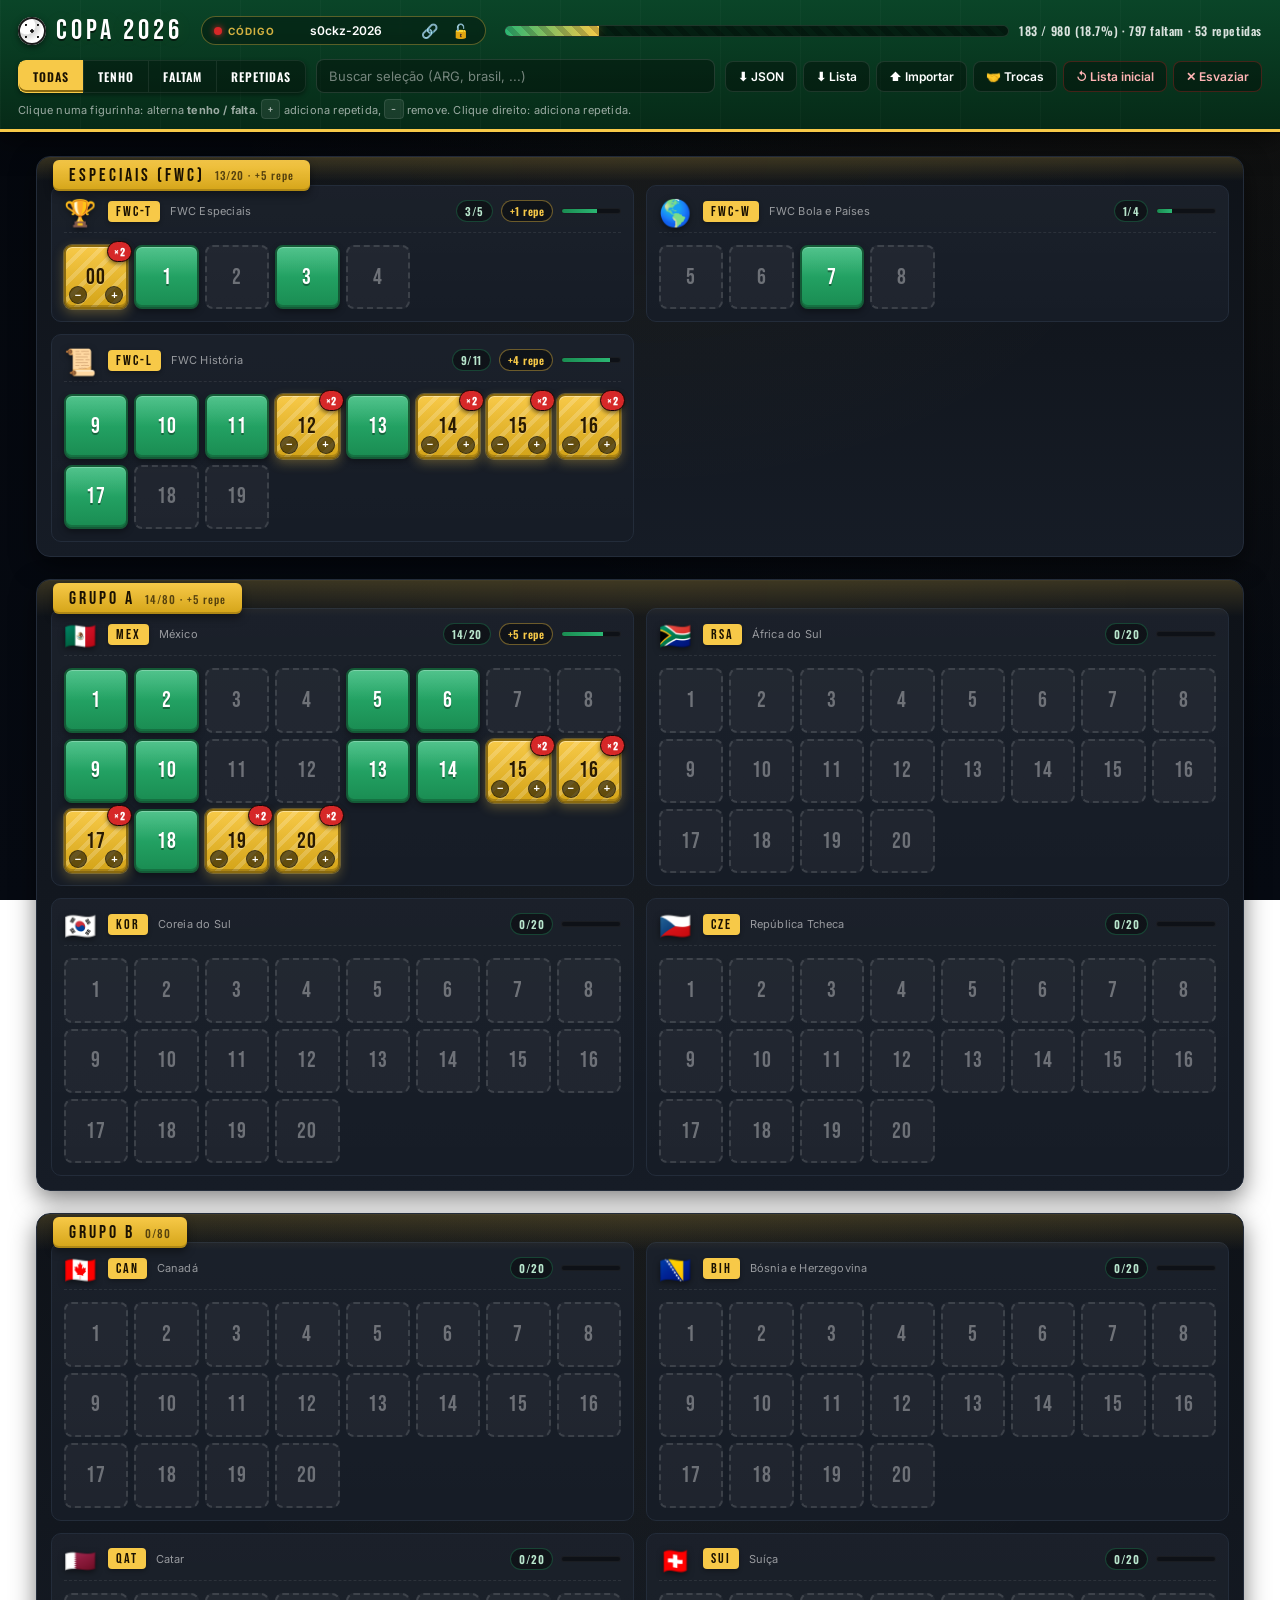
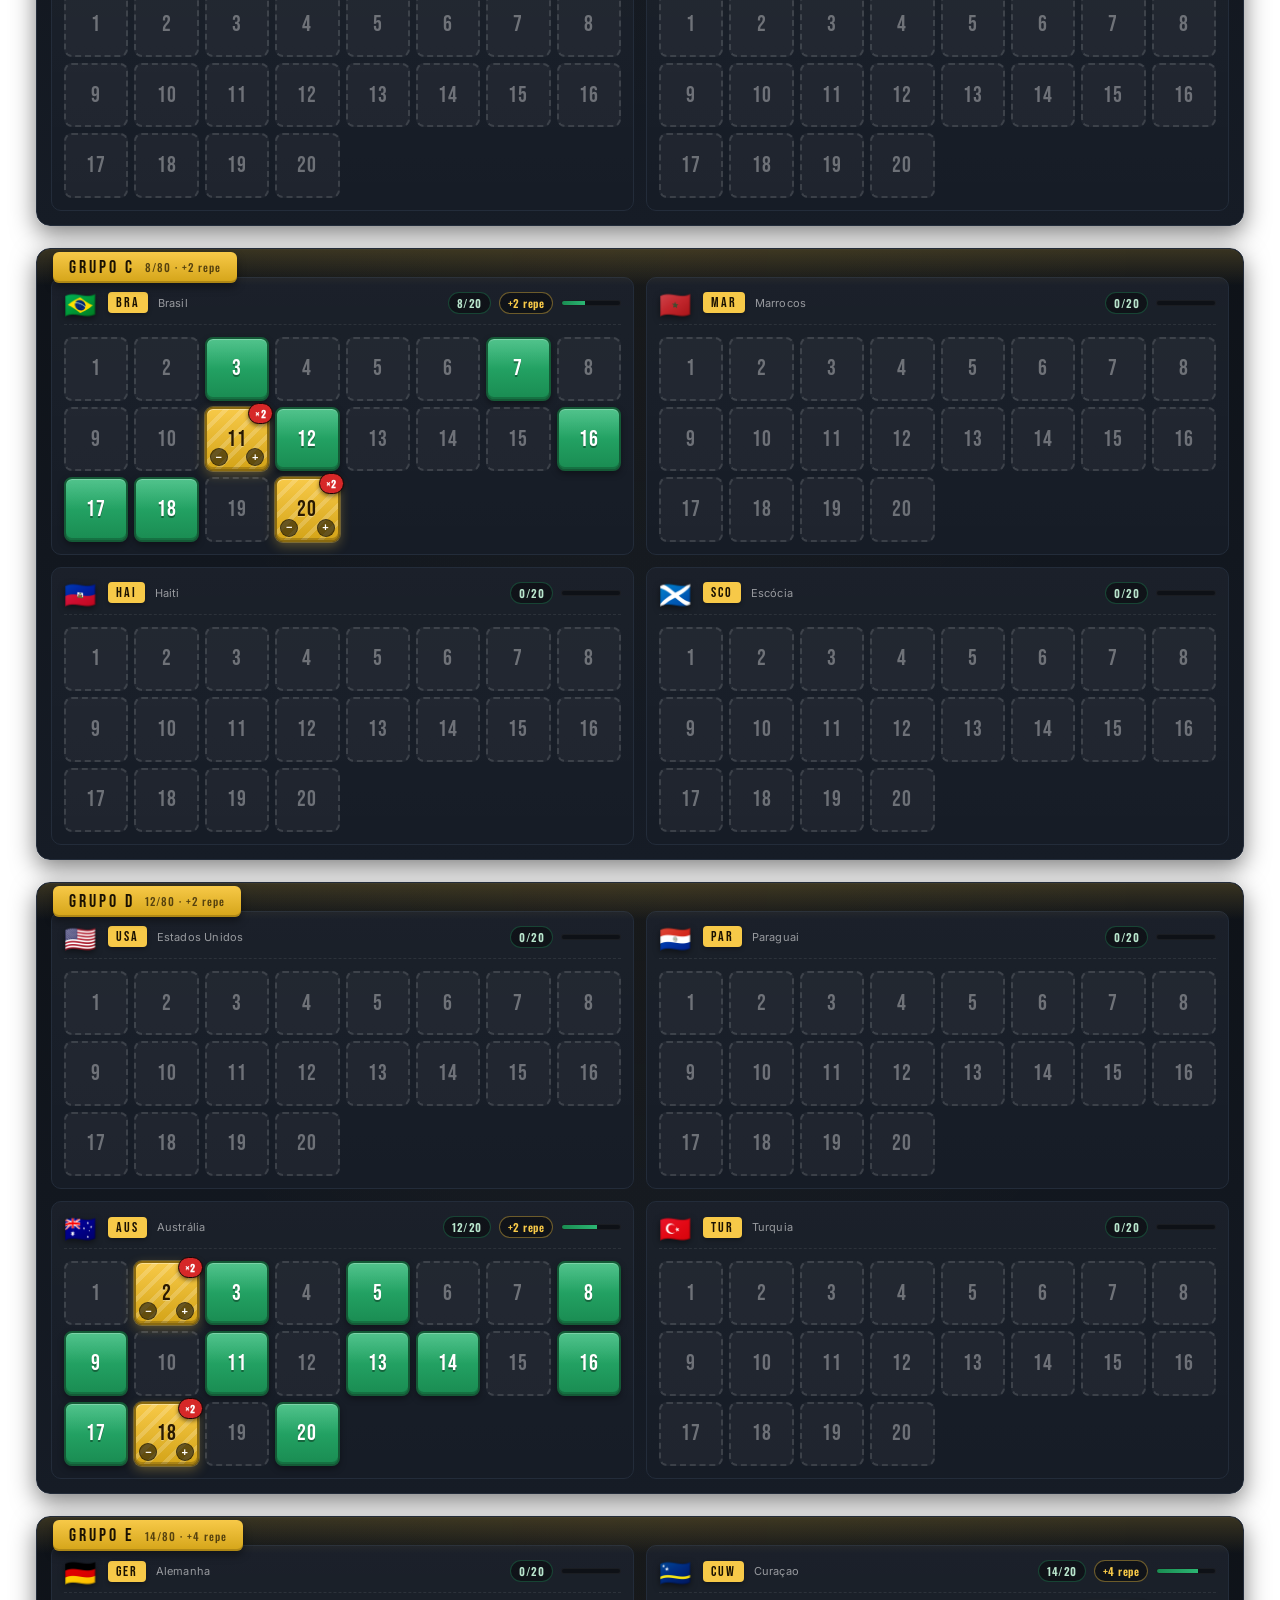
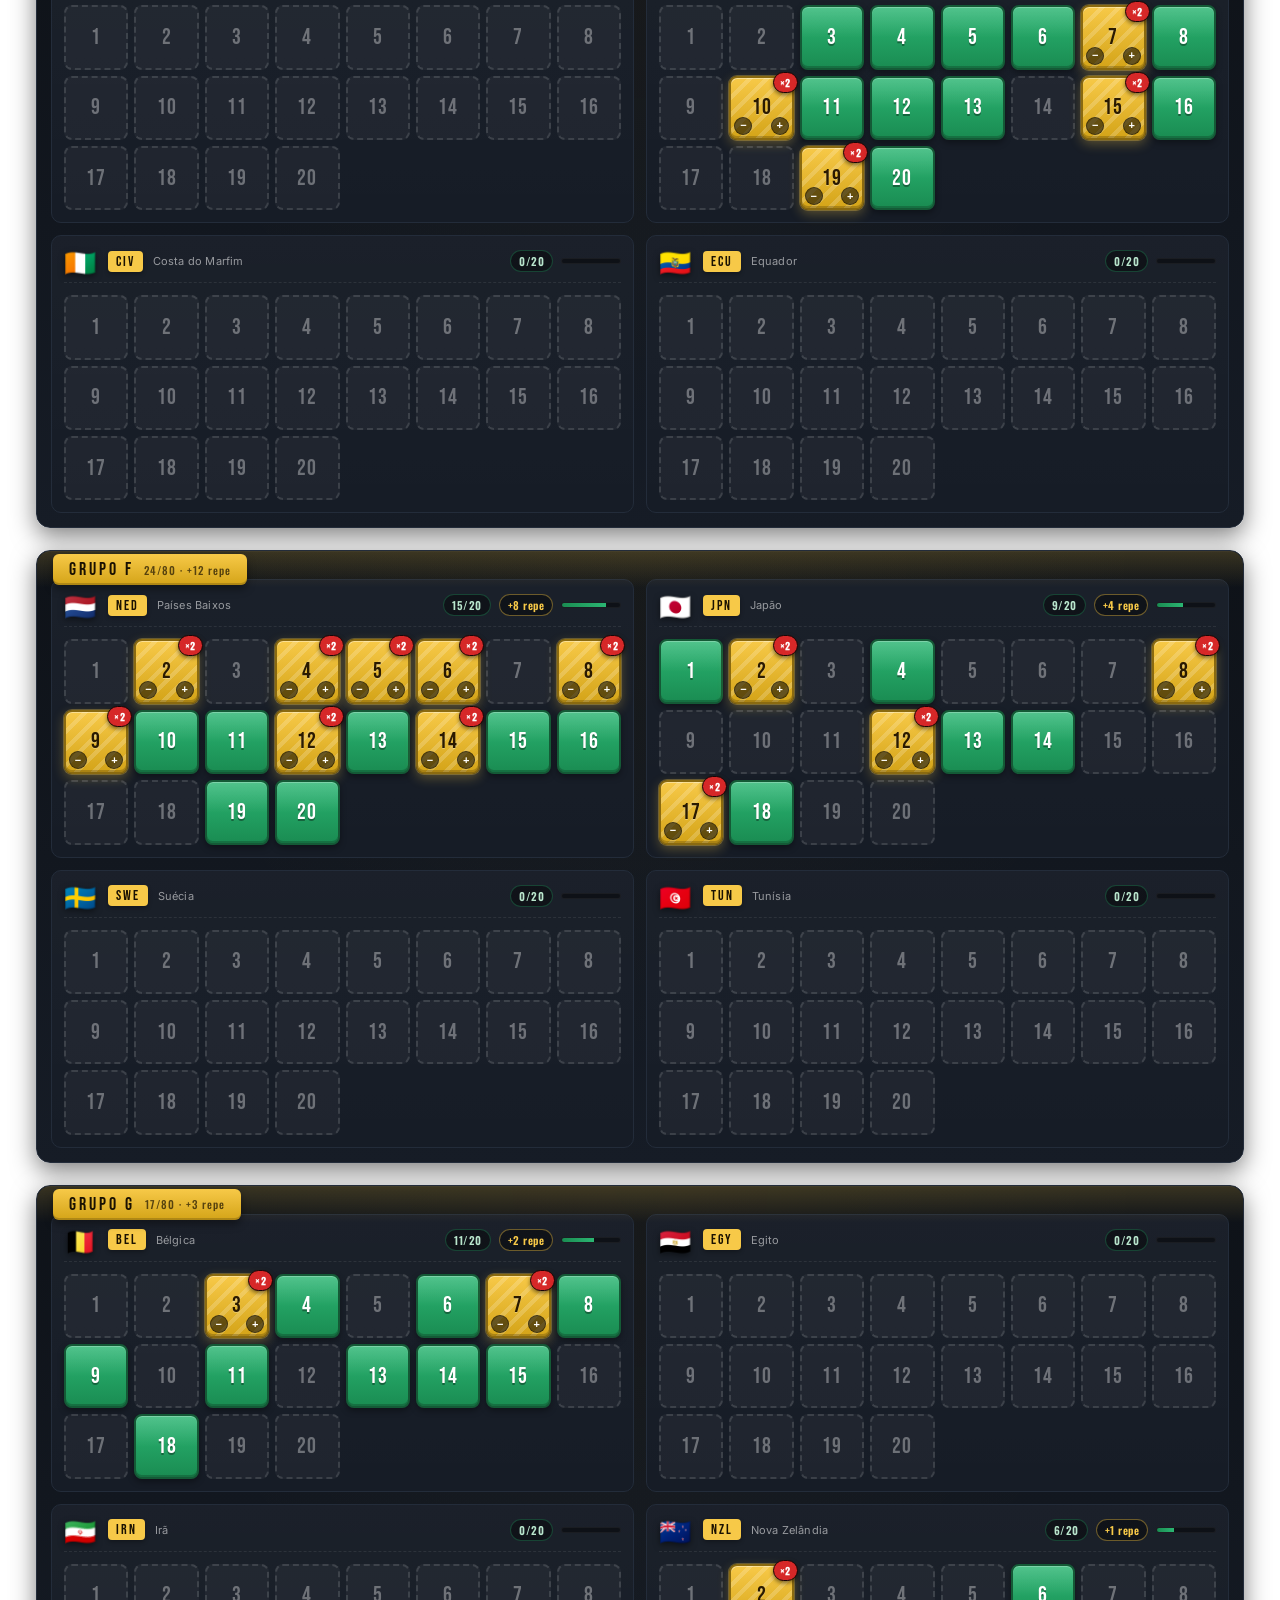
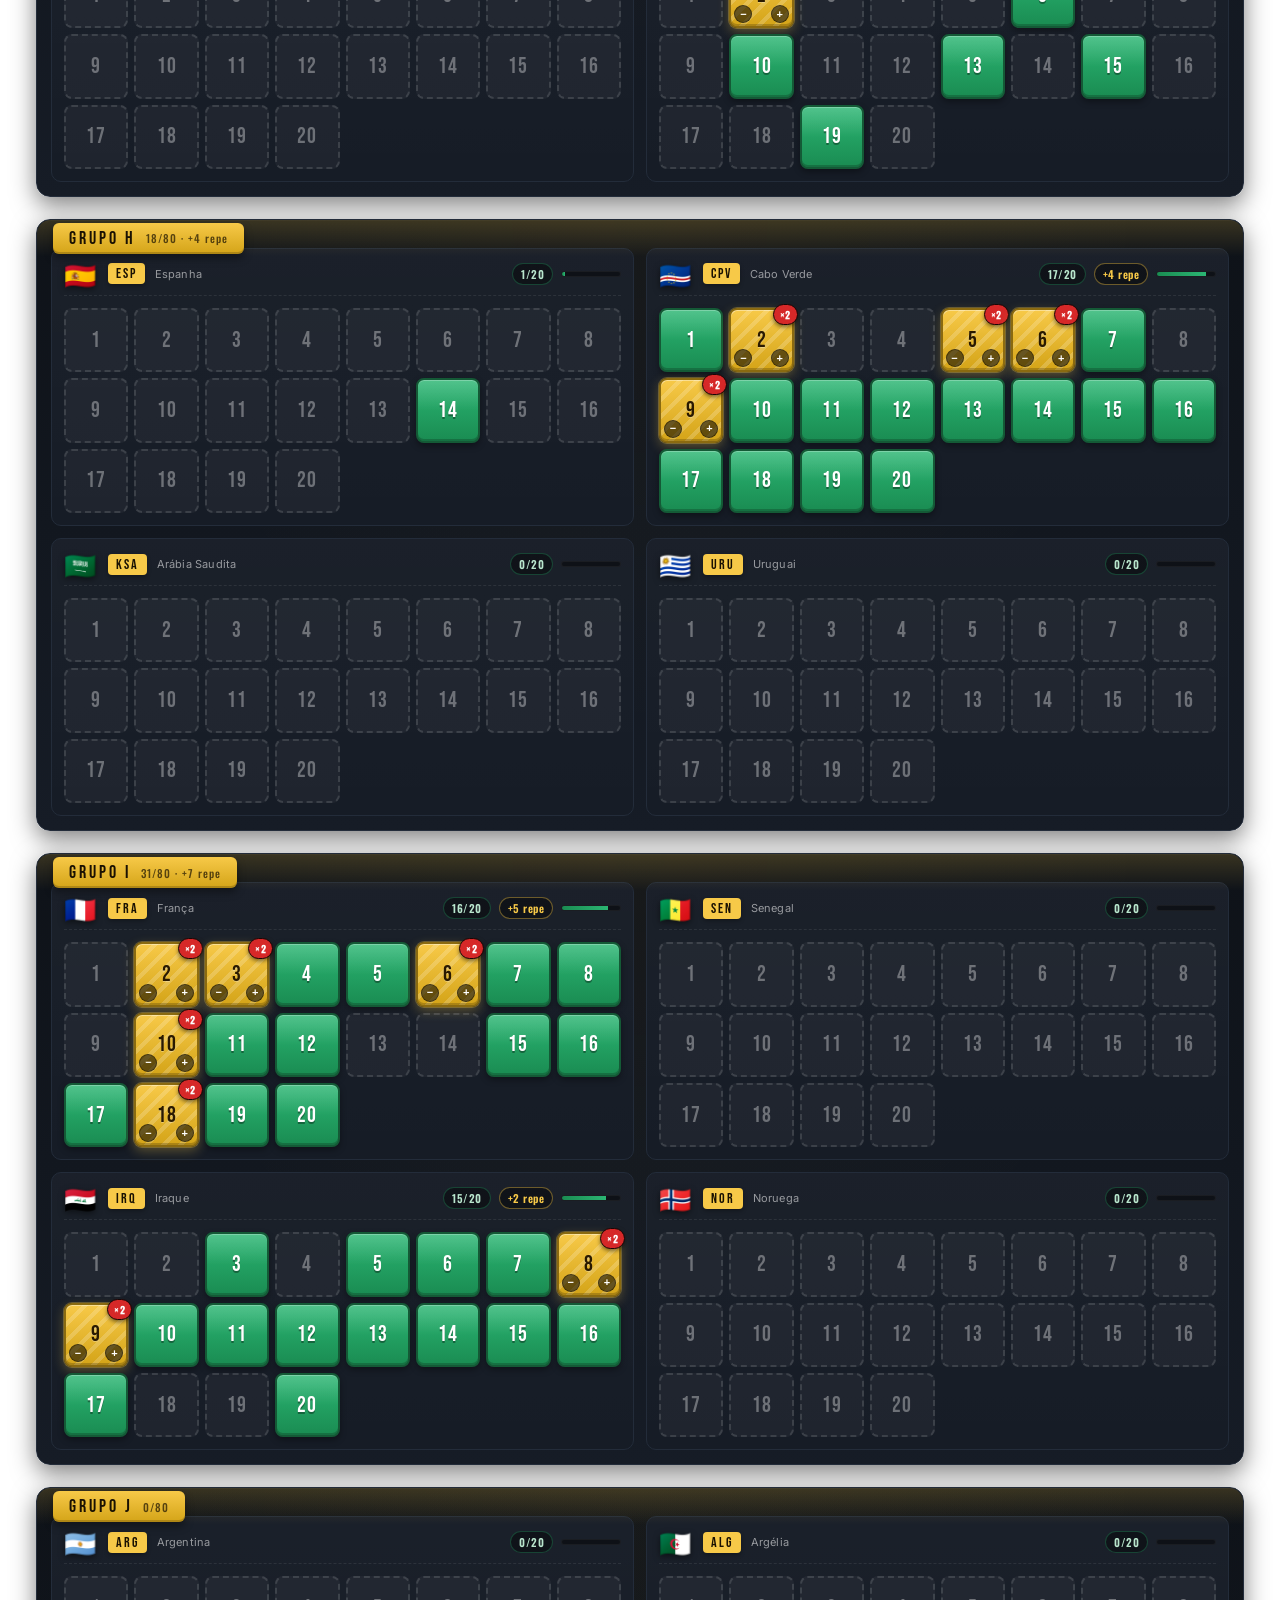
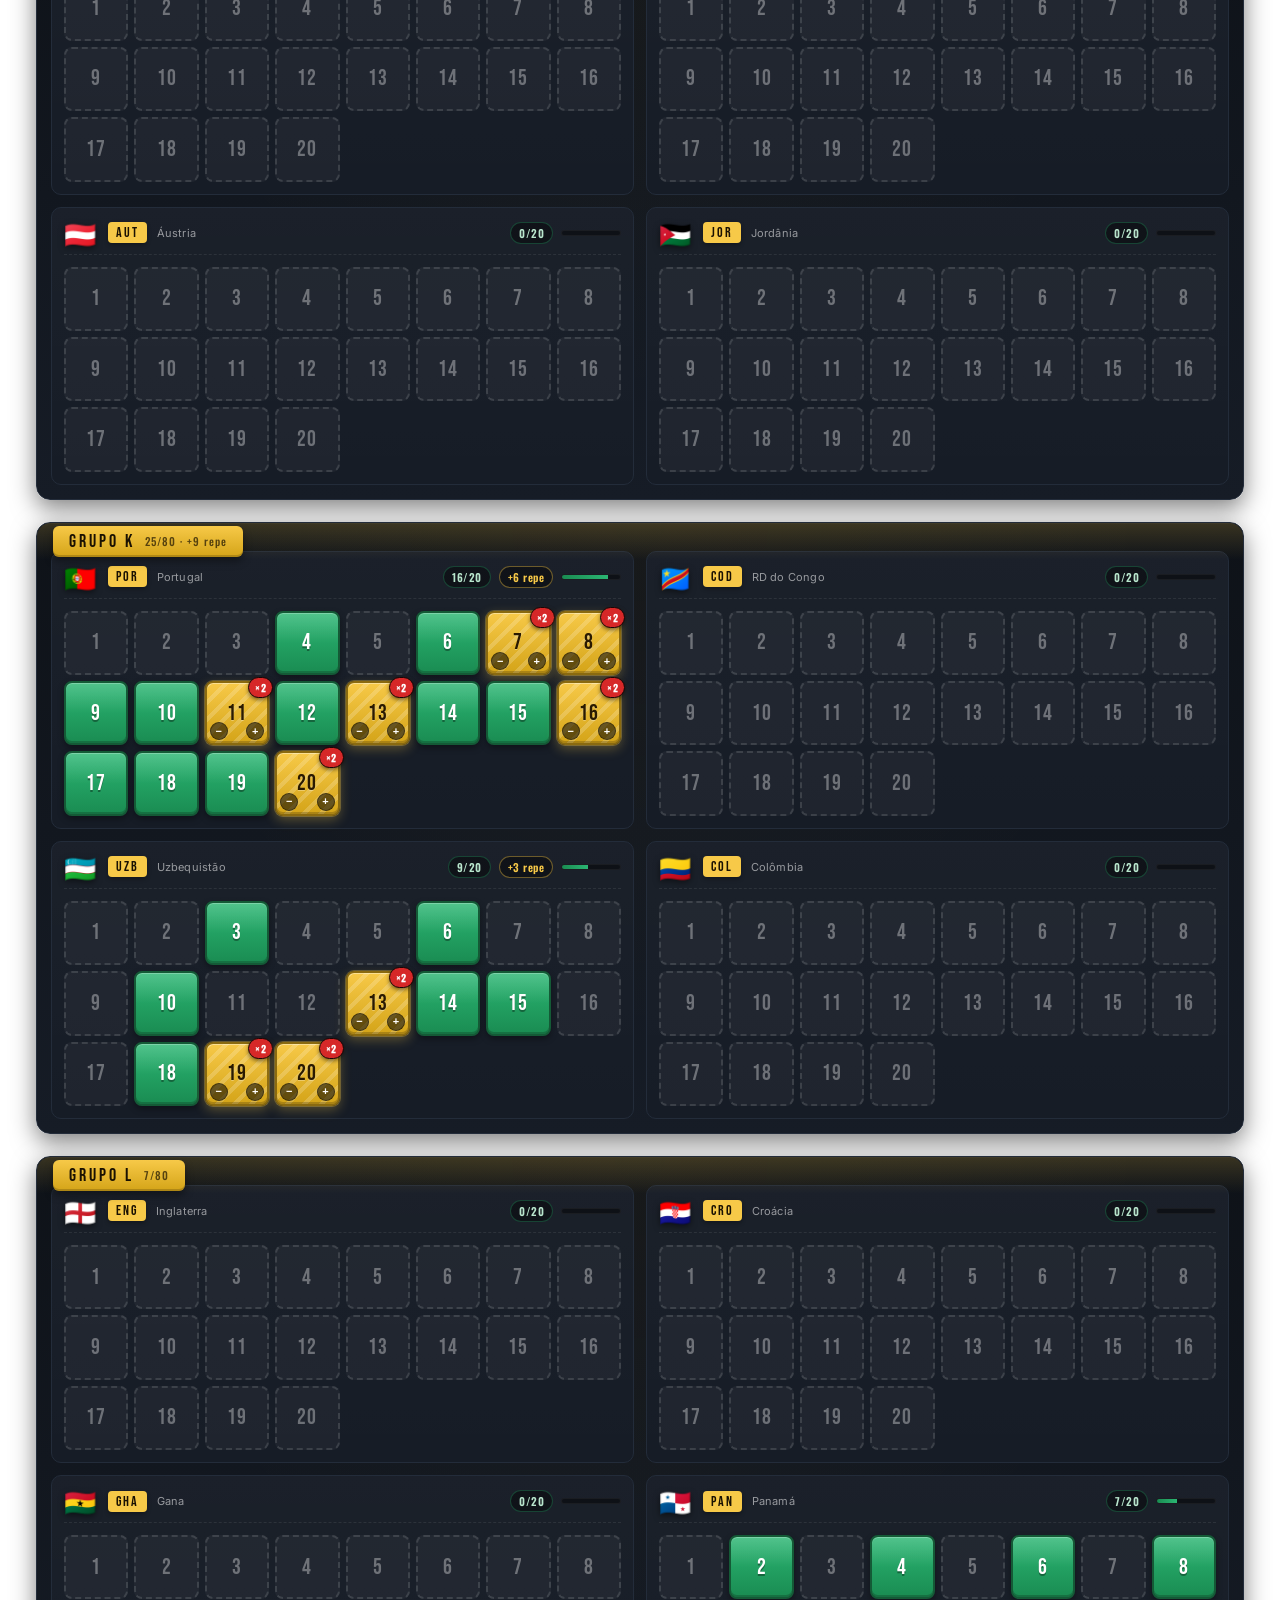
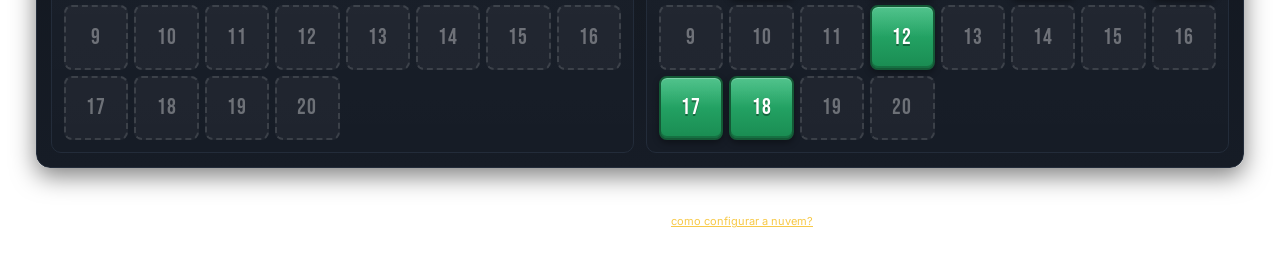
<file: index.html>
<!DOCTYPE html>
<html lang="pt-BR">
<head>
<meta charset="utf-8" />
<meta name="viewport" content="width=device-width,initial-scale=1" />
<title>Copa 2026 ⚽ Meu Álbum</title>
<link rel="stylesheet" href="style.css?v=2" />
</head>
<body>

<header class="topbar" id="topbar">
  <div class="title-row">
    <h1><span class="ball" aria-hidden="true"></span>Copa 2026</h1>
    <span class="user-pill" title="Seu código de álbum. Compartilhe a URL para acessar de outros aparelhos.">
      <span class="sync-dot local" id="sync-dot"></span>
      <span class="label">código</span>
      <input id="user-code" autocomplete="off" spellcheck="false" />
      <button id="copy-link" title="Copiar link" style="background:transparent;border:0;color:var(--accent);cursor:pointer;font-size:14px;padding:0 4px;">🔗</button>
      <button id="lock-btn" title="Bloquear/desbloquear álbum" style="background:transparent;border:0;color:var(--accent);cursor:pointer;font-size:14px;padding:0 4px;">🔓</button>
    </span>
    <button id="header-toggle" class="toggle-btn" aria-label="Mostrar filtros e ações" aria-expanded="false">
      <span class="toggle-label">Filtros</span>
      <span class="toggle-chev" aria-hidden="true">▾</span>
    </button>
    <div class="progress-wrap">
      <div class="progress-track"><div id="progress-bar" class="progress-fill"></div></div>
      <span id="total-progress" class="progress-text">0 / 0 (0%)</span>
    </div>
  </div>
  <div class="header-drawer" id="header-drawer">
    <div class="controls">
      <div class="filters">
        <button class="filter-btn active" data-filter="all">Todas</button>
        <button class="filter-btn" data-filter="owned">Tenho</button>
        <button class="filter-btn" data-filter="missing">Faltam</button>
        <button class="filter-btn" data-filter="dups">Repetidas</button>
      </div>
      <input id="search" type="search" placeholder="Buscar seleção (ARG, brasil, ...)" />
      <div class="actions">
        <button id="export-json" title="Baixar JSON">⬇ JSON</button>
        <button id="export-text" title="Lista no formato Figuritas">⬇ Lista</button>
        <button id="import-btn" title="Importar JSON">⬆ Importar</button>
        <input id="import-file" type="file" accept="application/json" hidden />
        <button id="trade-btn" title="Calcular trocas a partir de uma lista colada">🤝 Trocas</button>
        <button id="reset" class="warn" title="Carregar lista inicial (estado semente)">↺ Lista inicial</button>
        <button id="clear-all" class="warn" title="Marcar todas como faltantes">✕ Esvaziar</button>
      </div>
    </div>
    <p class="legend">
      Clique numa figurinha: alterna <b>tenho / falta</b>. <code>+</code> adiciona repetida, <code>−</code> remove.
      Clique direito: adiciona repetida.
    </p>
  </div>
</header>

<main id="album"></main>

<dialog id="modal">
  <div class="modal-body">
    <h3 class="modal-title" id="modal-title"></h3>
    <p class="modal-msg" id="modal-msg"></p>
    <div id="modal-fields"></div>
  </div>
  <div class="modal-actions" id="modal-actions"></div>
</dialog>

<footer class="foot">
  <span id="storage-info">Armazenamento local (este navegador).</span>
  · <a href="#" id="show-help">como configurar a nuvem?</a>
  <div id="help" style="display:none; max-width:640px; margin:14px auto; text-align:left; background:var(--panel); border:1px solid var(--line); border-radius:10px; padding:14px;">
    <p>Para sincronizar entre aparelhos e compartilhar com outras pessoas (cada um com seu código), use Supabase grátis:</p>
    <ol>
      <li>Crie um projeto em <a href="https://supabase.com" target="_blank" rel="noreferrer">supabase.com</a> (grátis).</li>
      <li>No <b>SQL Editor</b>, rode o conteúdo de <code>schema.sql</code> (que vem junto deste arquivo).</li>
      <li>Em <b>Settings → API</b>, copie a <b>Project URL</b> e a <b>anon public key</b>.</li>
      <li>Edite este arquivo: preencha as constantes <code>SUPABASE_URL</code> e <code>SUPABASE_ANON_KEY</code> no topo do <code>&lt;script&gt;</code>.</li>
      <li>Hospede o HTML em <a href="https://pages.cloudflare.com" target="_blank" rel="noreferrer">Cloudflare Pages</a> ou <a href="https://www.netlify.com/products/dev/" target="_blank" rel="noreferrer">Netlify</a> (arraste e solte). Pronto.</li>
    </ol>
    <p>Cada visitante usa um <b>código</b> próprio (URL <code>?u=meu-codigo</code>). Quem tem o código pode ver e editar o álbum daquele código.</p>
  </div>
</footer>

<script type="module">
// ========================== CONFIG ==========================
// Para usar nuvem (recomendado para hospedar e compartilhar entre aparelhos),
// preencha as duas linhas abaixo com os dados do seu projeto Supabase.
// Deixe vazio para rodar 100% local (localStorage do navegador).
const SUPABASE_URL = 'https://yjkaxccqgqujkooutntm.supabase.co';
const SUPABASE_ANON_KEY = 'eyJhbGciOiJIUzI1NiIsInR5cCI6IkpXVCJ9.eyJpc3MiOiJzdXBhYmFzZSIsInJlZiI6Inlqa2F4Y2NxZ3F1amtvb3V0bnRtIiwicm9sZSI6ImFub24iLCJpYXQiOjE3NzgyMDIxNjgsImV4cCI6MjA5Mzc3ODE2OH0.UUbfWeWeIKGT7WZ2AaRq2BlhI_INv5Ho2ZTYUH3WUec';

// Código padrão quando a URL não traz `?u=...`. Compartilhe o link com este
// código pra acessar seu álbum de qualquer aparelho.
const DEFAULT_CODE = 's0ckz-2026';

// Quando alguém abrir o app com este código pela primeira vez (e o álbum
// na nuvem estiver vazio), carrega a lista inicial abaixo.
const STARTER_SEED_FOR = 's0ckz-2026';

// ========================== DADOS DO ÁLBUM ==========================
const RANGE = (n) => Array.from({ length: n }, (_, i) => i + 1);

const SECTIONS = [
  { code: 'FWC-T', name: 'FWC Especiais',         flag: '🏆', start: 0, size: 4,  group: 'FWC' },
  { code: 'FWC-W', name: 'FWC Bola e Países',     flag: '🌎', start: 5, size: 8,  group: 'FWC' },
  { code: 'FWC-L', name: 'FWC História',          flag: '📜', start: 9, size: 19, group: 'FWC' },
  // Grupo A
  { code: 'MEX', name: 'México',              flag: '🇲🇽', size: 20, group: 'A' },
  { code: 'RSA', name: 'África do Sul',       flag: '🇿🇦', size: 20, group: 'A' },
  { code: 'KOR', name: 'Coreia do Sul',       flag: '🇰🇷', size: 20, group: 'A' },
  { code: 'CZE', name: 'República Tcheca',    flag: '🇨🇿', size: 20, group: 'A' },
  // Grupo B
  { code: 'CAN', name: 'Canadá',              flag: '🇨🇦', size: 20, group: 'B' },
  { code: 'BIH', name: 'Bósnia e Herzegovina',flag: '🇧🇦', size: 20, group: 'B' },
  { code: 'QAT', name: 'Catar',               flag: '🇶🇦', size: 20, group: 'B' },
  { code: 'SUI', name: 'Suíça',               flag: '🇨🇭', size: 20, group: 'B' },
  // Grupo C
  { code: 'BRA', name: 'Brasil',              flag: '🇧🇷', size: 20, group: 'C' },
  { code: 'MAR', name: 'Marrocos',            flag: '🇲🇦', size: 20, group: 'C' },
  { code: 'HAI', name: 'Haiti',               flag: '🇭🇹', size: 20, group: 'C' },
  { code: 'SCO', name: 'Escócia',             flag: '🏴󠁧󠁢󠁳󠁣󠁴󠁿', size: 20, group: 'C' },
  // Grupo D
  { code: 'USA', name: 'Estados Unidos',      flag: '🇺🇸', size: 20, group: 'D' },
  { code: 'PAR', name: 'Paraguai',            flag: '🇵🇾', size: 20, group: 'D' },
  { code: 'AUS', name: 'Austrália',           flag: '🇦🇺', size: 20, group: 'D' },
  { code: 'TUR', name: 'Turquia',             flag: '🇹🇷', size: 20, group: 'D' },
  // Grupo E
  { code: 'GER', name: 'Alemanha',            flag: '🇩🇪', size: 20, group: 'E' },
  { code: 'CUW', name: 'Curaçao',             flag: '🇨🇼', size: 20, group: 'E' },
  { code: 'CIV', name: 'Costa do Marfim',     flag: '🇨🇮', size: 20, group: 'E' },
  { code: 'ECU', name: 'Equador',             flag: '🇪🇨', size: 20, group: 'E' },
  // Grupo F
  { code: 'NED', name: 'Países Baixos',       flag: '🇳🇱', size: 20, group: 'F' },
  { code: 'JPN', name: 'Japão',               flag: '🇯🇵', size: 20, group: 'F' },
  { code: 'SWE', name: 'Suécia',              flag: '🇸🇪', size: 20, group: 'F' },
  { code: 'TUN', name: 'Tunísia',             flag: '🇹🇳', size: 20, group: 'F' },
  // Grupo G
  { code: 'BEL', name: 'Bélgica',             flag: '🇧🇪', size: 20, group: 'G' },
  { code: 'EGY', name: 'Egito',               flag: '🇪🇬', size: 20, group: 'G' },
  { code: 'IRN', name: 'Irã',                 flag: '🇮🇷', size: 20, group: 'G' },
  { code: 'NZL', name: 'Nova Zelândia',       flag: '🇳🇿', size: 20, group: 'G' },
  // Grupo H
  { code: 'ESP', name: 'Espanha',             flag: '🇪🇸', size: 20, group: 'H' },
  { code: 'CPV', name: 'Cabo Verde',          flag: '🇨🇻', size: 20, group: 'H' },
  { code: 'KSA', name: 'Arábia Saudita',      flag: '🇸🇦', size: 20, group: 'H' },
  { code: 'URU', name: 'Uruguai',             flag: '🇺🇾', size: 20, group: 'H' },
  // Grupo I
  { code: 'FRA', name: 'França',              flag: '🇫🇷', size: 20, group: 'I' },
  { code: 'SEN', name: 'Senegal',             flag: '🇸🇳', size: 20, group: 'I' },
  { code: 'IRQ', name: 'Iraque',              flag: '🇮🇶', size: 20, group: 'I' },
  { code: 'NOR', name: 'Noruega',             flag: '🇳🇴', size: 20, group: 'I' },
  // Grupo J
  { code: 'ARG', name: 'Argentina',           flag: '🇦🇷', size: 20, group: 'J' },
  { code: 'ALG', name: 'Argélia',             flag: '🇩🇿', size: 20, group: 'J' },
  { code: 'AUT', name: 'Áustria',             flag: '🇦🇹', size: 20, group: 'J' },
  { code: 'JOR', name: 'Jordânia',            flag: '🇯🇴', size: 20, group: 'J' },
  // Grupo K
  { code: 'POR', name: 'Portugal',            flag: '🇵🇹', size: 20, group: 'K' },
  { code: 'COD', name: 'RD do Congo',         flag: '🇨🇩', size: 20, group: 'K' },
  { code: 'UZB', name: 'Uzbequistão',         flag: '🇺🇿', size: 20, group: 'K' },
  { code: 'COL', name: 'Colômbia',            flag: '🇨🇴', size: 20, group: 'K' },
  // Grupo L
  { code: 'ENG', name: 'Inglaterra',          flag: '🏴󠁧󠁢󠁥󠁮󠁧󠁿', size: 20, group: 'L' },
  { code: 'CRO', name: 'Croácia',             flag: '🇭🇷', size: 20, group: 'L' },
  { code: 'GHA', name: 'Gana',                flag: '🇬🇭', size: 20, group: 'L' },
  { code: 'PAN', name: 'Panamá',              flag: '🇵🇦', size: 20, group: 'L' },
];

// Faltantes do usuário (lista inicial seed).
const SEED_MISSING = {
  'FWC-T': [2, 4],
  'FWC-W': [5, 6, 8],
  'FWC-L': [18, 19],
  MEX: [3, 4, 7, 8, 11, 12],
  RSA: RANGE(20), KOR: RANGE(20), CZE: RANGE(20), CAN: RANGE(20),
  BIH: RANGE(20), QAT: RANGE(20), SUI: RANGE(20),
  BRA: [1, 2, 4, 5, 6, 8, 9, 10, 13, 14, 15, 19],
  MAR: RANGE(20), HAI: RANGE(20), SCO: RANGE(20),
  USA: RANGE(20), PAR: RANGE(20),
  AUS: [1, 4, 6, 7, 10, 12, 15, 19],
  TUR: RANGE(20), GER: RANGE(20),
  CUW: [1, 2, 9, 14, 17, 18],
  CIV: RANGE(20), ECU: RANGE(20),
  NED: [1, 3, 7, 17, 18],
  JPN: [3, 5, 6, 7, 9, 10, 11, 15, 16, 19, 20],
  SWE: RANGE(20), TUN: RANGE(20),
  BEL: [1, 2, 5, 10, 12, 16, 17, 19, 20],
  EGY: RANGE(20), IRN: RANGE(20),
  NZL: [1, 3, 4, 5, 7, 8, 9, 11, 12, 14, 16, 17, 18, 20],
  ESP: [1, 2, 3, 4, 5, 6, 7, 8, 9, 10, 11, 12, 13, 15, 16, 17, 18, 19, 20],
  CPV: [3, 4, 8],
  KSA: RANGE(20), URU: RANGE(20),
  FRA: [1, 9, 13, 14],
  SEN: RANGE(20),
  IRQ: [1, 2, 4, 18, 19],
  NOR: RANGE(20), ARG: RANGE(20), ALG: RANGE(20),
  AUT: RANGE(20), JOR: RANGE(20),
  POR: [1, 2, 3, 5],
  COD: RANGE(20),
  UZB: [1, 2, 4, 5, 7, 8, 9, 11, 12, 16, 17],
  COL: RANGE(20), ENG: RANGE(20), CRO: RANGE(20), GHA: RANGE(20),
  PAN: [1, 3, 5, 7, 9, 10, 11, 13, 14, 15, 16, 19, 20],
};

// Repetidas: cada número listado = 1 cópia extra (além da que você tem).
const SEED_DUPS = {
  'FWC-T': [0],
  'FWC-L': [12, 14, 15, 16],
  MEX: [15, 16, 17, 19, 20],
  BRA: [11, 20],
  AUS: [2, 18],
  CUW: [7, 10, 15, 19],
  NED: [2, 4, 5, 6, 8, 9, 12, 14],
  JPN: [2, 8, 12, 17],
  BEL: [3, 7],
  NZL: [2],
  CPV: [2, 5, 6, 9],
  FRA: [2, 3, 6, 10, 18],
  IRQ: [8, 9],
  POR: [7, 8, 11, 13, 16, 20],
  UZB: [13, 19, 20],
};

// ========================== ESTADO ==========================
const params = new URLSearchParams(location.search);
let userCode = (params.get('u') || DEFAULT_CODE).trim();

const isCloud = !!(SUPABASE_URL && SUPABASE_ANON_KEY);
let supabase = null;
let realtimeChannel = null;

let state = {};
let filter = 'all';
let searchText = '';

const localKey = (code) => `copa-2026-album:${code}`;

function blankState() {
  const s = {};
  for (const sec of SECTIONS) {
    s[sec.code] = {};
    const start = sec.start ?? 1;
    for (let n = start; n <= sec.size; n++) {
      s[sec.code][n] = { owned: false, dups: 0 };
    }
  }
  return s;
}
function seededState() {
  const s = blankState();
  // start: tudo "tenho", depois aplica faltantes
  for (const sec of SECTIONS) {
    const start = sec.start ?? 1;
    for (let n = start; n <= sec.size; n++) s[sec.code][n].owned = true;
  }
  for (const [code, list] of Object.entries(SEED_MISSING)) {
    for (const n of list) {
      if (s[code]?.[n]) { s[code][n].owned = false; s[code][n].dups = 0; }
    }
  }
  for (const [code, list] of Object.entries(SEED_DUPS)) {
    for (const n of list) {
      if (s[code]?.[n]) { s[code][n].owned = true; s[code][n].dups = 1; }
    }
  }
  return s;
}
function ensureCells(s) {
  for (const sec of SECTIONS) {
    s[sec.code] = s[sec.code] || {};
    const start = sec.start ?? 1;
    for (let n = start; n <= sec.size; n++) {
      if (!s[sec.code][n]) s[sec.code][n] = { owned: false, dups: 0 };
    }
  }
  return s;
}
function loadLocal(code) {
  try {
    const raw = localStorage.getItem(localKey(code));
    if (!raw) return null;
    return ensureCells(JSON.parse(raw));
  } catch { return null; }
}
function saveLocal(code, st) {
  try { localStorage.setItem(localKey(code), JSON.stringify(st)); } catch {}
}

// ========================== NUVEM (SUPABASE) ==========================
async function initCloud() {
  const mod = await import('https://esm.sh/@supabase/supabase-js@2');
  supabase = mod.createClient(SUPABASE_URL, SUPABASE_ANON_KEY, {
    realtime: { params: { eventsPerSecond: 5 } },
  });
}
async function fetchCloud(code) {
  const { data, error } = await supabase
    .from('sticker_cells')
    .select('section_code, number, have, dups')
    .eq('user_code', code);
  if (error) throw error;
  return data;
}
function isWrongPwError(e) {
  if (!e) return false;
  const msg = String(e.message || '');
  return e.code === 'P0001' || /wrong_password/i.test(msg);
}
async function pushAllToCloud(code, st) {
  const cells = [];
  for (const sec of SECTIONS) {
    for (const numStr of Object.keys(st[sec.code] || {})) {
      const n = parseInt(numStr, 10);
      const c = st[sec.code][n];
      cells.push({
        section_code: sec.code, number: n,
        have: !!c.owned, dups: c.dups | 0,
      });
    }
  }
  const chunkSize = 500;
  for (let i = 0; i < cells.length; i += chunkSize) {
    const slice = cells.slice(i, i + chunkSize);
    const { error } = await supabase.rpc('set_cells_bulk', {
      p_code: code, p_cells: slice, p_password: getPassword(code),
    });
    if (error) {
      if (isWrongPwError(error)) {
        const ok = await promptUnlock(code);
        if (ok) { i -= chunkSize; continue; }
      }
      throw error;
    }
  }
}
async function upsertCell(code, sectionCode, n, cell) {
  if (!supabase) return;
  setSync('syncing');
  const { error } = await supabase.rpc('set_cell', {
    p_code: code, p_section: sectionCode, p_number: n,
    p_have: !!cell.owned, p_dups: cell.dups | 0,
    p_password: getPassword(code),
  });
  if (error) {
    if (isWrongPwError(error)) {
      const ok = await promptUnlock(code);
      if (ok) return upsertCell(code, sectionCode, n, cell);
      setSync('error');
      return;
    }
    console.error(error); setSync('error');
  } else setSync('synced');
}
async function clearCloud(code) {
  if (!supabase) return;
  const { error } = await supabase.rpc('clear_album', {
    p_code: code, p_password: getPassword(code),
  });
  if (error) {
    if (isWrongPwError(error)) {
      const ok = await promptUnlock(code);
      if (ok) return clearCloud(code);
    }
    throw error;
  }
}
function subscribeRealtime(code) {
  if (realtimeChannel) supabase.removeChannel(realtimeChannel);
  realtimeChannel = supabase
    .channel(`cells-${code}`)
    .on('postgres_changes', {
      event: '*', schema: 'public', table: 'sticker_cells',
      filter: `user_code=eq.${code}`,
    }, (payload) => {
      const r = payload.new || payload.old;
      if (!r) return;
      state[r.section_code] = state[r.section_code] || {};
      if (payload.eventType === 'DELETE') {
        if (state[r.section_code][r.number]) {
          state[r.section_code][r.number] = { owned: false, dups: 0 };
        }
      } else {
        state[r.section_code][r.number] = {
          owned: !!r.have, dups: r.dups | 0,
        };
      }
      render();
    })
    .subscribe();
}

// ========================== MODAL ==========================
function showModal({ title, message, fields = [], actions, bodyHtml, scroll }) {
  return new Promise((resolve) => {
    const dlg = document.getElementById('modal');
    document.getElementById('modal-title').textContent = title || '';
    const msgEl = document.getElementById('modal-msg');
    msgEl.textContent = message || '';
    msgEl.style.display = message ? '' : 'none';

    const fieldsEl = document.getElementById('modal-fields');
    fieldsEl.innerHTML = '';
    const bodyEl = document.querySelector('#modal .modal-body');
    bodyEl.classList.toggle('scroll', !!scroll);
    if (bodyHtml) {
      const wrap = document.createElement('div');
      wrap.innerHTML = bodyHtml;
      fieldsEl.appendChild(wrap);
    }
    const inputs = {};
    for (const f of fields) {
      const wrap = document.createElement('label');
      wrap.className = 'modal-field';
      const span = document.createElement('span');
      span.textContent = f.label;
      let inp;
      if (f.type === 'textarea') {
        inp = document.createElement('textarea');
        if (f.rows) inp.rows = f.rows;
      } else {
        inp = document.createElement('input');
        inp.type = f.type || 'text';
      }
      inp.name = f.name;
      inp.autocomplete = 'off';
      if (f.placeholder) inp.placeholder = f.placeholder;
      if (f.value != null) inp.value = f.value;
      if (f.readonly) inp.readOnly = true;
      wrap.appendChild(span);
      wrap.appendChild(inp);
      fieldsEl.appendChild(wrap);
      inputs[f.name] = inp;
    }

    const actionsEl = document.getElementById('modal-actions');
    actionsEl.innerHTML = '';
    let resolved = false;
    const finish = (action) => {
      if (resolved) return;
      resolved = true;
      const values = {};
      for (const k in inputs) values[k] = inputs[k].value;
      fieldsEl.removeEventListener('keydown', onKey);
      try { dlg.close(); } catch {}
      resolve({ action, values });
    };

    for (const a of actions) {
      const btn = document.createElement('button');
      btn.type = 'button';
      btn.className = 'modal-btn ' + (a.kind || '');
      btn.textContent = a.label;
      btn.addEventListener('click', () => finish(a.action));
      actionsEl.appendChild(btn);
    }

    const onKey = (e) => {
      if (e.key === 'Enter') {
        const primary = actions.find((a) => a.kind === 'primary');
        if (primary) { e.preventDefault(); finish(primary.action); }
      }
    };
    fieldsEl.addEventListener('keydown', onKey);
    // 'cancel' fires on Esc (user-initiated). 'close' is unreliable here:
    // dlg.close() queues a close event as a task, which would fire AFTER
    // a follow-up showModal re-adds its listener — immediately cancelling
    // the new modal. So we listen only to 'cancel' (once).
    dlg.addEventListener('cancel', () => finish('cancel'), { once: true });

    dlg.showModal();
    if (fields.length) setTimeout(() => inputs[fields[0].name].focus(), 0);
  });
}
async function infoDialog(title, message) {
  return showModal({
    title, message,
    actions: [{ label: 'OK', action: 'ok', kind: 'primary' }],
  });
}
async function confirmDialog(title, message, opts = {}) {
  const { okLabel = 'Confirmar', cancelLabel = 'Cancelar', danger = false } = opts;
  const r = await showModal({
    title, message,
    actions: [
      { label: cancelLabel, action: 'cancel' },
      { label: okLabel, action: 'ok', kind: danger ? 'danger' : 'primary' },
    ],
  });
  return r.action === 'ok';
}

// ========================== BLOQUEIO POR SENHA ==========================
let albumLocked = false;     // tem senha definida na nuvem
const pwdKey = (code) => `album-pwd:${code}`;
const getPassword = (code) => sessionStorage.getItem(pwdKey(code)) || null;
const setPassword = (code, pwd) => {
  if (pwd) sessionStorage.setItem(pwdKey(code), pwd);
  else sessionStorage.removeItem(pwdKey(code));
};

async function fetchLockStatus(code) {
  if (!supabase) return false;
  const { data, error } = await supabase
    .from('album_locks')
    .select('user_code')
    .eq('user_code', code)
    .maybeSingle();
  if (error) { console.error('lock check', error); return false; }
  return !!data;
}

async function promptUnlock(code) {
  const r = await showModal({
    title: '🔒 Álbum bloqueado',
    message: `Digite a senha para editar o álbum "${code}".`,
    fields: [{ name: 'pwd', label: 'Senha', type: 'password' }],
    actions: [
      { label: 'Cancelar', action: 'cancel' },
      { label: 'Desbloquear', action: 'ok', kind: 'primary' },
    ],
  });
  if (r.action !== 'ok' || !r.values.pwd) return false;
  const { data, error } = await supabase.rpc('verify_album_password', {
    p_code: code, p_password: r.values.pwd,
  });
  if (error || !data) {
    await infoDialog('Senha incorreta', 'A senha digitada não confere com a do álbum.');
    return false;
  }
  setPassword(code, r.values.pwd);
  updateLockUI();
  render();
  return true;
}

async function promptSetPassword(code) {
  const wasLocked = albumLocked;
  const cached = getPassword(code);
  const fields = [];
  if (wasLocked && !cached) {
    fields.push({ name: 'current', label: 'Senha atual', type: 'password' });
  }
  fields.push({
    name: 'next',
    label: wasLocked ? 'Nova senha (vazio = remover bloqueio)' : 'Senha',
    type: 'password',
  });
  const r = await showModal({
    title: wasLocked ? 'Trocar senha' : 'Definir senha do álbum',
    message: wasLocked
      ? 'Para trocar a senha (ou removê-la, deixando o campo vazio).'
      : 'Defina uma senha. Quem tiver a senha pode editar este álbum.',
    fields,
    actions: [
      { label: 'Cancelar', action: 'cancel' },
      { label: 'Salvar', action: 'ok', kind: 'primary' },
    ],
  });
  if (r.action !== 'ok') return;
  const next = (r.values.next || '');
  const current = r.values.current || cached;
  if (!wasLocked && !next) return;
  const { error } = await supabase.rpc('set_album_password', {
    p_code: code, p_new_password: next, p_current_password: current || null,
  });
  if (error) {
    if (isWrongPwError(error)) {
      await infoDialog('Senha incorreta', 'A senha atual digitada está errada.');
      setPassword(code, null);
    } else {
      await infoDialog('Erro', error.message);
    }
    updateLockUI();
    render();
    return;
  }
  if (next) {
    setPassword(code, next);
    albumLocked = true;
  } else {
    setPassword(code, null);
    albumLocked = false;
  }
  updateLockUI();
  render();
}

async function ensureWritable() {
  if (!isCloud) return true;
  if (!albumLocked) return true;
  if (getPassword(userCode)) return true;
  return await promptUnlock(userCode);
}

function updateLockUI() {
  const btn = document.getElementById('lock-btn');
  if (!btn) return;
  if (!isCloud) { btn.style.display = 'none'; return; }
  btn.style.display = '';
  const hasPwd = !!getPassword(userCode);
  if (!albumLocked) {
    btn.textContent = '🔓';
    btn.title = 'Sem senha — clique para definir uma';
  } else if (hasPwd) {
    btn.textContent = '🔓✓';
    btn.title = 'Desbloqueado nesta sessão';
  } else {
    btn.textContent = '🔒';
    btn.title = 'Bloqueado — clique para desbloquear';
  }
}

// ========================== CICLO DE VIDA ==========================
function setSync(kind) {
  document.getElementById('sync-dot').className = 'sync-dot ' + kind;
  const info = document.getElementById('storage-info');
  if (!isCloud) info.textContent = 'Armazenamento local (este navegador).';
  else if (kind === 'syncing') info.textContent = 'Sincronizando…';
  else if (kind === 'synced')  info.textContent = `Sincronizado · código ${userCode}`;
  else if (kind === 'error')   info.textContent = 'Erro de sincronização (veja console).';
  else info.textContent = `Local · código ${userCode}`;
}

async function loadForCode(code) {
  userCode = code;
  document.getElementById('user-code').value = code;
  // atualiza URL sem recarregar
  const u = new URL(location.href);
  u.searchParams.set('u', code);
  history.replaceState(null, '', u);

  if (isCloud) {
    setSync('syncing');
    try {
      albumLocked = await fetchLockStatus(code);
      const rows = await fetchCloud(code);
      if (rows.length === 0) {
        if (code === STARTER_SEED_FOR) {
          state = seededState();
          if (!albumLocked) await pushAllToCloud(code, state);
        } else {
          state = blankState();
        }
      } else {
        state = blankState();
        for (const r of rows) {
          state[r.section_code] = state[r.section_code] || {};
          state[r.section_code][r.number] = { owned: !!r.have, dups: r.dups | 0 };
        }
        ensureCells(state);
      }
      subscribeRealtime(code);
      setSync('synced');
    } catch (e) {
      console.error(e);
      setSync('error');
      state = loadLocal(code) || (code === STARTER_SEED_FOR ? seededState() : blankState());
    }
  } else {
    state = loadLocal(code) || (code === STARTER_SEED_FOR ? seededState() : blankState());
    setSync('local');
  }
  updateLockUI();
  render();
}

// ========================== UI ==========================
const $ = (sel) => document.querySelector(sel);
const fmtNum = (n) => (n === 0 ? '00' : String(n));

function tileClass(c) {
  if (!c.owned) return 'tile missing';
  if ((c.dups || 0) > 0) return 'tile owned dup';
  return 'tile owned';
}
function passesFilter(c) {
  if (filter === 'all') return true;
  if (filter === 'owned') return !!c.owned;
  if (filter === 'missing') return !c.owned;
  if (filter === 'dups') return (c.dups || 0) > 0;
  return true;
}
function matchesSearch(sec) {
  if (!searchText) return true;
  const q = searchText.toLowerCase();
  return sec.code.toLowerCase().includes(q) || sec.name.toLowerCase().includes(q);
}
function sectionStats(sec) {
  const start = sec.start ?? 1;
  const slots = sec.size - start + 1;
  let owned = 0, dups = 0, missing = 0;
  for (let n = start; n <= sec.size; n++) {
    const c = state[sec.code][n];
    if (c.owned) owned++; else missing++;
    dups += c.dups || 0;
  }
  return { slots, owned, missing, dups };
}

function buildTeamHtml(sec) {
  if (!matchesSearch(sec)) return null;
  const st = sectionStats(sec);
  const start = sec.start ?? 1;
  const tiles = [];
  for (let n = start; n <= sec.size; n++) {
    const c = state[sec.code][n];
    if (!passesFilter(c)) continue;
    const cls = tileClass(c);
    const dupBadge = (c.dups || 0) > 0 ? `<span class="dup-badge">×${c.dups + 1}</span>` : '';
    tiles.push(`<div class="${cls}" data-code="${sec.code}" data-num="${n}" title="${sec.code} #${fmtNum(n)}"><button class="dec" data-act="dec" tabindex="-1">−</button><span class="num">${fmtNum(n)}</span><button class="inc" data-act="inc" tabindex="-1">+</button>${dupBadge}</div>`);
  }
  if (tiles.length === 0) return null;
  const pct = st.slots ? Math.round((st.owned / st.slots) * 100) : 0;
  return `<section class="team"><header class="team-header"><h2><span class="flag">${sec.flag}</span> <span class="code">${sec.code}</span> <span class="name">${sec.name}</span></h2><div class="team-stats"><span class="badge owned-badge">${st.owned}/${st.slots}</span>${st.dups ? `<span class="badge dup-badge-inline">+${st.dups} repe</span>` : ''}<div class="mini-bar"><div class="mini-fill" style="width:${pct}%"></div></div></div></header><div class="grid">${tiles.join('')}</div></section>`;
}

function render() {
  const main = $('#album');
  let totOwned = 0, totSlots = 0, totDups = 0, totMiss = 0;
  // Totals across all sections (filters/search affect what's rendered, not totals)
  for (const sec of SECTIONS) {
    const st = sectionStats(sec);
    totOwned += st.owned; totSlots += st.slots; totDups += st.dups; totMiss += st.missing;
  }
  // Group sections
  const byGroup = new Map();
  const order = [];
  for (const sec of SECTIONS) {
    const g = sec.group || '?';
    if (!byGroup.has(g)) { byGroup.set(g, []); order.push(g); }
    byGroup.get(g).push(sec);
  }
  let html = '';
  for (const g of order) {
    const sections = byGroup.get(g);
    let gOwned = 0, gSlots = 0, gDups = 0;
    for (const sec of sections) {
      const st = sectionStats(sec);
      gOwned += st.owned; gSlots += st.slots; gDups += st.dups;
    }
    const cards = sections.map(buildTeamHtml).filter(Boolean);
    if (cards.length === 0) continue;
    const label = g === 'FWC' ? 'Especiais (FWC)' : `Grupo ${g}`;
    const stat = `${gOwned}/${gSlots}${gDups ? ` · +${gDups} repe` : ''}`;
    html += `<div class="group"><h2 class="group-title">${label}<span class="group-stats">${stat}</span></h2><div class="group-grid">${cards.join('')}</div></div>`;
  }
  main.innerHTML = html;
  const pct = totSlots ? ((totOwned / totSlots) * 100) : 0;
  $('#total-progress').textContent =
    `${totOwned} / ${totSlots} (${pct.toFixed(1)}%) · ${totMiss} faltam · ${totDups} repetidas`;
  $('#progress-bar').style.width = `${pct.toFixed(1)}%`;
  const readOnly = isCloud && albumLocked && !getPassword(userCode);
  main.classList.toggle('album-locked', readOnly);
  document.body.classList.toggle('album-locked-write', readOnly);
}

async function adjust(code, n, action) {
  const cell = state[code][n];
  if (!cell) return;
  if (!(await ensureWritable())) return;
  if (action === 'inc') {
    cell.owned = true; cell.dups = (cell.dups || 0) + 1;
  } else if (action === 'dec') {
    if ((cell.dups || 0) > 0) cell.dups -= 1;
    else if (cell.owned) cell.owned = false;
  } else if (action === 'toggle') {
    if (!cell.owned) cell.owned = true;
    else if ((cell.dups || 0) > 0) cell.dups = 0;
    else cell.owned = false;
  }
  saveLocal(userCode, state);
  if (isCloud) upsertCell(userCode, code, n, cell);
  render();
}

document.addEventListener('click', (e) => {
  const btn = e.target.closest('button[data-act]');
  if (btn) {
    const tile = btn.closest('.tile');
    e.stopPropagation();
    adjust(tile.dataset.code, parseInt(tile.dataset.num, 10), btn.dataset.act);
    return;
  }
  const tile = e.target.closest('.tile');
  if (tile) adjust(tile.dataset.code, parseInt(tile.dataset.num, 10), 'toggle');
});
document.addEventListener('contextmenu', (e) => {
  const tile = e.target.closest('.tile');
  if (!tile) return;
  e.preventDefault();
  adjust(tile.dataset.code, parseInt(tile.dataset.num, 10), 'inc');
});

document.querySelectorAll('.filter-btn').forEach((btn) => {
  btn.addEventListener('click', () => {
    document.querySelectorAll('.filter-btn').forEach((b) => b.classList.remove('active'));
    btn.classList.add('active');
    filter = btn.dataset.filter;
    render();
  });
});
$('#search').addEventListener('input', (e) => { searchText = e.target.value; render(); });

function dl(name, content, mime) {
  const blob = new Blob([content], { type: mime });
  const url = URL.createObjectURL(blob);
  const a = document.createElement('a');
  a.href = url; a.download = name; a.click();
  setTimeout(() => URL.revokeObjectURL(url), 0);
}
$('#export-json').addEventListener('click', () => {
  dl(`copa-2026-${userCode}-${new Date().toISOString().slice(0, 10)}.json`,
     JSON.stringify({ user_code: userCode, state }, null, 2),
     'application/json');
});
function buildListText() {
  const lines = ['Figurinhas App - Lista', 'Eua Méx Can 26', '', 'Faltantes'];
  for (const sec of SECTIONS) {
    const start = sec.start ?? 1;
    const miss = [];
    for (let n = start; n <= sec.size; n++) if (!state[sec.code][n].owned) miss.push(fmtNum(n));
    if (miss.length) lines.push(`${sec.code} ${sec.flag}: ${miss.join(', ')}`);
  }
  lines.push('', 'Repetidas');
  for (const sec of SECTIONS) {
    const start = sec.start ?? 1;
    const dup = [];
    for (let n = start; n <= sec.size; n++) {
      const c = state[sec.code][n];
      if ((c.dups || 0) > 0) dup.push(c.dups > 1 ? `${fmtNum(n)}×${c.dups}` : fmtNum(n));
    }
    if (dup.length) lines.push(`${sec.code} ${sec.flag}: ${dup.join(', ')}`);
  }
  return lines.join('\n');
}

$('#export-text').addEventListener('click', async () => {
  const text = buildListText();
  const r = await showModal({
    title: '⬇ Lista do álbum',
    message: 'Mesmo formato aceito pelo botão Trocas. Copie pra mandar, ou baixe como .txt.',
    fields: [{
      name: 'list', label: 'Conteúdo', type: 'textarea',
      value: text, readonly: true,
    }],
    actions: [
      { label: 'Fechar', action: 'cancel' },
      { label: 'Baixar .txt', action: 'download' },
      { label: 'Copiar', action: 'copy', kind: 'primary' },
    ],
  });
  if (r.action === 'copy') {
    try {
      await navigator.clipboard.writeText(text);
      await infoDialog('Copiado', 'Lista copiada para a área de transferência.');
    } catch (e) {
      await infoDialog('Erro', 'Não foi possível copiar: ' + e.message);
    }
  } else if (r.action === 'download') {
    dl(`copa-2026-${userCode}-${new Date().toISOString().slice(0, 10)}.txt`,
       text, 'text/plain;charset=utf-8');
  }
});
$('#import-btn').addEventListener('click', () => $('#import-file').click());
$('#import-file').addEventListener('change', async (e) => {
  const f = e.target.files[0];
  if (!f) return;
  e.target.value = '';
  if (!(await ensureWritable())) return;
  try {
    const obj = JSON.parse(await f.text());
    state = ensureCells(obj.state || obj);
    saveLocal(userCode, state);
    if (isCloud) await pushAllToCloud(userCode, state);
    render();
  } catch (err) { await infoDialog('Arquivo inválido', err.message); }
});
$('#reset').addEventListener('click', async () => {
  if (!(await confirmDialog('Carregar lista inicial',
        'Isso sobrescreve o álbum atual com a lista semente.',
        { okLabel: 'Carregar', danger: true }))) return;
  if (!(await ensureWritable())) return;
  state = seededState();
  saveLocal(userCode, state);
  if (isCloud) {
    try { await pushAllToCloud(userCode, state); }
    catch (e) { await infoDialog('Erro', e.message); }
  }
  render();
});
$('#clear-all').addEventListener('click', async () => {
  if (!(await confirmDialog('Esvaziar álbum',
        'Marca TODAS as figurinhas como faltantes para o código atual.',
        { okLabel: 'Esvaziar', danger: true }))) return;
  if (!(await ensureWritable())) return;
  state = blankState();
  saveLocal(userCode, state);
  if (isCloud) {
    try { await clearCloud(userCode); }
    catch (e) { await infoDialog('Erro', e.message); }
  }
  render();
});
$('#user-code').addEventListener('change', async (e) => {
  const code = (e.target.value || '').trim();
  if (!code) { e.target.value = userCode; return; }
  await loadForCode(code);
});
$('#user-code').addEventListener('keydown', (e) => {
  if (e.key === 'Enter') e.target.blur();
});
$('#copy-link').addEventListener('click', async () => {
  const u = new URL(location.href);
  u.searchParams.set('u', userCode);
  await navigator.clipboard.writeText(u.toString());
  const btn = $('#copy-link');
  const old = btn.textContent; btn.textContent = '✓';
  setTimeout(() => (btn.textContent = old), 1200);
});
$('#show-help').addEventListener('click', (e) => {
  e.preventDefault();
  const h = $('#help'); h.style.display = h.style.display === 'none' ? 'block' : 'none';
});

// ========================== TROCAS ==========================
// Suporta dois formatos de entrada (paste no botão "🤝 Trocas"):
//
// Formato A — "⬇ Lista" (este app / Figurinhas App):
//   Figurinhas App - Lista
//   Eua Méx Can 26
//   Faltantes
//   FWC 🏆: 00, 1, 2, 3, 4
//   MEX 🇲🇽: 2, 6
//   Repetidas
//   ARG 🇦🇷: 1, 9
//
// Formato B — "Álbum de Figurinhas 2026" (sticker codes inline com contagem):
//   📦 FIGURINHAS REPETIDAS (147)
//   🇲🇽 MEX · pg. 8-9
//   MEX7 (x1), MEX11 (x1)
//   ...
//   História da Copa · pg. 106-109
//   FWC9 (x1), FWC11 (x1)
function parseTradeList(text) {
  const result = { Faltantes: {}, Repetidas: {} };
  const validCodes = new Set(SECTIONS.map((s) => s.code));
  const fwcByNum = (n) => {
    if (n >= 0 && n <= 4)  return 'FWC-T';
    if (n >= 5 && n <= 8)  return 'FWC-W';
    if (n >= 9 && n <= 19) return 'FWC-L';
    return null;
  };
  const upsert = (mode, code, n) => {
    const arr = result[mode][code] = result[mode][code] || [];
    if (!arr.includes(n)) arr.push(n);
  };

  let mode = null;
  for (const raw of text.split(/\r?\n/)) {
    const line = raw.trim();
    if (!line) continue;
    if (/^[─━—–\-=_*]+$/u.test(line)) continue;

    // Skip greeting / branding noise
    if (/^figurinhas\s+app\b/i.test(line)) continue;
    if (/^eua\b/i.test(line)) continue;
    if (/^gerado\s+por\b/i.test(line)) continue;
    if (/^▸\b/.test(line) || /^📲/.test(line) || /^💬/.test(line)) continue;
    if (/^https?:\/\//i.test(line)) continue;

    // Mode detection (both formats)
    const lower = line.toLowerCase();
    if (/^faltantes\b/.test(lower) || /^faltando\b/.test(lower) ||
        /\bfigurinhas\s+(faltantes|faltando)\b/.test(lower)) {
      mode = 'Faltantes'; continue;
    }
    if (/^repetidas\b/.test(lower) || /\bfigurinhas\s+repetidas\b/.test(lower)) {
      mode = 'Repetidas'; continue;
    }
    if (!mode) continue;

    // Format A — "CODE [emoji]: n1, n2, ..." or "[emoji] CODE: n1, ..."
    const colon = line.indexOf(':');
    if (colon >= 0) {
      const head = line.slice(0, colon);
      const m = head.match(/\b([A-Z]{3,5}(?:-[A-Z])?)\b/);
      if (m) {
        let code = m[1].toUpperCase();
        let useFormatA = true;
        if (code === 'FWC') {
          if (/🏆/.test(line)) code = 'FWC-T';
          else if (/🌎/.test(line)) code = 'FWC-W';
          else if (/📜/.test(line)) code = 'FWC-L';
          else useFormatA = false; // fall through to entry scan
        }
        if (useFormatA && validCodes.has(code)) {
          const nums = line.slice(colon + 1)
            .split(/[\s,]+/).filter(Boolean)
            .map((t) => parseInt(t, 10))
            .filter((n) => !Number.isNaN(n));
          for (const n of nums) upsert(mode, code, n);
          continue;
        }
      }
    }

    // Format B — scan for sticker entries like "MEX7 (x1)" or "FWC9 (x2)"
    const entryRe = /\b([A-Z]{3})(\d{1,2})\b/g;
    let em;
    while ((em = entryRe.exec(line)) !== null) {
      const codeRaw = em[1];
      const n = parseInt(em[2], 10);
      if (Number.isNaN(n)) continue;
      let code = codeRaw;
      if (code === 'FWC') {
        code = fwcByNum(n);
        if (!code) continue;
      }
      if (!validCodes.has(code)) continue;
      upsert(mode, code, n);
    }
  }
  return result;
}

function flagOf(code) {
  const sec = SECTIONS.find((s) => s.code === code);
  return sec ? sec.flag : '';
}
function fmtPairs(arr) {
  if (!arr.length) return '<p class="empty">— nenhuma —</p>';
  const by = {};
  for (const [c, n] of arr) (by[c] = by[c] || []).push(n);
  return Object.entries(by)
    .map(([c, ns]) => `<div class="row"><strong>${flagOf(c)} ${c}</strong> ${ns.sort((a, b) => a - b).map(fmtNum).join(', ')}</div>`)
    .join('');
}
function classifyOffer(st, items) {
  const need = [], haveAlready = [], haveDup = [], unknown = [];
  for (const [code, nums] of Object.entries(items)) {
    for (const n of nums) {
      const c = st[code]?.[n];
      if (!c) { unknown.push([code, n]); continue; }
      if (!c.owned) need.push([code, n]);
      else if (c.dups > 0) haveDup.push([code, n]);
      else haveAlready.push([code, n]);
    }
  }
  return { need, haveAlready, haveDup, unknown };
}
function classifyRequest(st, items) {
  const canGive = [], onlyOne = [], cantHelp = [], unknown = [];
  for (const [code, nums] of Object.entries(items)) {
    for (const n of nums) {
      const c = st[code]?.[n];
      if (!c) { unknown.push([code, n]); continue; }
      if (c.owned && c.dups > 0) canGive.push([code, n]);
      else if (c.owned) onlyOne.push([code, n]);
      else cantHelp.push([code, n]);
    }
  }
  return { canGive, onlyOne, cantHelp, unknown };
}

function renderTradeAnalysis(parsed) {
  let html = '';
  const offers   = Object.keys(parsed.Repetidas).length ? parsed.Repetidas : null;
  const requests = Object.keys(parsed.Faltantes).length ? parsed.Faltantes : null;

  if (offers) {
    const r = classifyOffer(state, offers);
    const total = r.need.length + r.haveAlready.length + r.haveDup.length;
    html += `<div class="summary">📥 <b>Repetidas</b> deles → pegar <b>${r.need.length}</b>, já tenho ${r.haveAlready.length}, repe-de-repe ${r.haveDup.length} (de ${total}).</div>`;
    html += `<h4 class="good">Pegar — preciso (${r.need.length})</h4>${fmtPairs(r.need)}`;
    if (r.haveAlready.length) html += `<h4 class="muted">Já tenho única (${r.haveAlready.length})</h4>${fmtPairs(r.haveAlready)}`;
    if (r.haveDup.length) html += `<h4 class="warn">Já tenho repe — pular (${r.haveDup.length})</h4>${fmtPairs(r.haveDup)}`;
  }
  if (requests) {
    const r = classifyRequest(state, requests);
    const total = r.canGive.length + r.onlyOne.length + r.cantHelp.length;
    html += `<div class="summary">📤 <b>Faltantes</b> deles → posso dar <b>${r.canGive.length}</b> repe, tenho ${r.onlyOne.length} única, não tenho ${r.cantHelp.length} (de ${total}).</div>`;
    html += `<h4 class="good">Posso dar — minha repetida (${r.canGive.length})</h4>${fmtPairs(r.canGive)}`;
    if (r.onlyOne.length) html += `<h4 class="warn">Tenho só 1 (perderia minha) (${r.onlyOne.length})</h4>${fmtPairs(r.onlyOne)}`;
    if (r.cantHelp.length) html += `<h4 class="muted">Não tenho — não posso ajudar (${r.cantHelp.length})</h4>${fmtPairs(r.cantHelp)}`;
  }
  if (!offers && !requests) {
    html = '<p class="empty">Nenhuma seção <b>Faltantes</b> ou <b>Repetidas</b> reconhecida. Use o formato exportado pelo botão "⬇ Lista".</p>';
  }
  return `<div class="trade-result">${html}</div>`;
}

function tradeSummaryText(parsed) {
  const lines = [];
  const fmt = (arr) => {
    const by = {};
    for (const [c, n] of arr) (by[c] = by[c] || []).push(n);
    return Object.entries(by).map(([c, ns]) => `${c}: ${ns.sort((a, b) => a - b).map(fmtNum).join(', ')}`).join('\n');
  };
  if (Object.keys(parsed.Repetidas).length) {
    const r = classifyOffer(state, parsed.Repetidas);
    lines.push('Pegar (preciso):', fmt(r.need) || '(nenhuma)');
  }
  if (Object.keys(parsed.Faltantes).length) {
    const r = classifyRequest(state, parsed.Faltantes);
    if (lines.length) lines.push('');
    lines.push('Posso dar (minha repe):', fmt(r.canGive) || '(nenhuma)');
  }
  return lines.join('\n');
}

async function openTradeDialog() {
  const r = await showModal({
    title: '🤝 Calcular trocas',
    message: 'Cole uma lista no formato do botão "⬇ Lista" (MEX 🇲🇽: 2, 6) ou do "Álbum de Figurinhas 2026" (MEX7 (x1), MEX11 (x1)). Eu cruzo com o seu álbum e mostro o que pegar e o que oferecer.',
    fields: [{
      name: 'list', label: 'Lista colada', type: 'textarea',
      placeholder: 'Figurinhas App - Lista\nEua Méx Can 26\nFaltantes\nMEX 🇲🇽: 2, 6, 16\nBRA 🇧🇷: 1, 13, 19\n\nRepetidas\nARG 🇦🇷: 1, 9',
    }],
    actions: [
      { label: 'Cancelar', action: 'cancel' },
      { label: 'Analisar', action: 'ok', kind: 'primary' },
    ],
  });
  if (r.action !== 'ok' || !r.values.list) return;
  const parsed = parseTradeList(r.values.list);
  const html = renderTradeAnalysis(parsed);
  const r2 = await showModal({
    title: '🤝 Resultado da troca',
    bodyHtml: html,
    scroll: true,
    actions: [
      { label: 'Voltar', action: 'back' },
      { label: 'Copiar resumo', action: 'copy' },
      { label: 'Fechar', action: 'ok', kind: 'primary' },
    ],
  });
  if (r2.action === 'copy') {
    try {
      await navigator.clipboard.writeText(tradeSummaryText(parsed));
      await infoDialog('Copiado', 'Resumo copiado para a área de transferência.');
    } catch (e) {
      await infoDialog('Erro', 'Não foi possível copiar: ' + e.message);
    }
  } else if (r2.action === 'back') {
    return openTradeDialog();
  }
}

$('#trade-btn').addEventListener('click', openTradeDialog);

$('#lock-btn').addEventListener('click', async () => {
  if (!isCloud) {
    await infoDialog('Não disponível',
      'O bloqueio por senha só funciona com a nuvem (Supabase) configurada.');
    return;
  }
  if (!albumLocked) {
    await promptSetPassword(userCode);
    return;
  }
  if (!getPassword(userCode)) {
    await promptUnlock(userCode);
    return;
  }
  // Locked + unlocked in session → menu
  const r = await showModal({
    title: 'Álbum desbloqueado',
    message: `Sessão atual desbloqueada para "${userCode}". O que deseja fazer?`,
    actions: [
      { label: 'Cancelar', action: 'cancel' },
      { label: 'Travar nesta sessão', action: 'lock' },
      { label: 'Remover bloqueio', action: 'remove', kind: 'danger' },
      { label: 'Trocar senha', action: 'change', kind: 'primary' },
    ],
  });
  if (r.action === 'change') {
    await promptSetPassword(userCode);
  } else if (r.action === 'remove') {
    if (!(await confirmDialog('Remover bloqueio?',
          'Qualquer pessoa com o link poderá editar este álbum.',
          { okLabel: 'Remover', danger: true }))) return;
    const cur = getPassword(userCode);
    const { error } = await supabase.rpc('set_album_password', {
      p_code: userCode, p_new_password: '', p_current_password: cur,
    });
    if (error) { await infoDialog('Erro', error.message); return; }
    setPassword(userCode, null);
    albumLocked = false;
    updateLockUI();
    render();
  } else if (r.action === 'lock') {
    setPassword(userCode, null);
    updateLockUI();
    render();
  }
});

// ========================== HEADER (mobile) ==========================
(function setupMobileHeader() {
  const topbar = document.getElementById('topbar');
  const toggle = document.getElementById('header-toggle');
  if (!topbar || !toggle) return;
  toggle.addEventListener('click', () => {
    const open = topbar.classList.toggle('open');
    toggle.setAttribute('aria-expanded', String(open));
    toggle.querySelector('.toggle-label').textContent = open ? 'Fechar' : 'Filtros';
  });
  // Shrink topbar (hide progress text) when scrolled past a threshold.
  let raf = null;
  window.addEventListener('scroll', () => {
    if (raf) return;
    raf = requestAnimationFrame(() => {
      raf = null;
      topbar.classList.toggle('scrolled', window.scrollY > 40);
    });
  }, { passive: true });
})();

// ========================== START ==========================
(async function start() {
  if (isCloud) {
    try { await initCloud(); }
    catch (e) { console.error('falhou initCloud', e); setSync('error'); }
  }
  await loadForCode(userCode);
})();
</script>
</body>
</html>
</file>
<file: style.css>
@import url('https://fonts.googleapis.com/css2?family=Bebas+Neue&family=Inter:wght@400;500;600;700;800&family=Oswald:wght@500;600;700&display=swap');

:root {
  --pitch-1:    #0d6e3f;
  --pitch-2:    #084d2b;
  --pitch-3:    #062a17;
  --board:      #0e1218;
  --board-2:    #161c26;
  --line:       #232c3a;
  --line-2:     #2d3849;
  --gold:       #f7c948;
  --gold-2:     #d4a418;
  --gold-3:     #8a6a10;
  --red:        #d62828;
  --white:      #ffffff;
  --muted:      #8a96a8;
  --text:       #eef3fb;
  --owned:      #2bb673;
  --owned-2:    #1a8c52;
  --dup:        var(--gold);
  --dup-2:      var(--gold-2);
  --missing:    rgba(255,255,255,.04);
  --missing-edge: rgba(255,255,255,.13);
  --warn:       var(--red);
  --ok:         #4ad28a;
  --accent:     var(--gold);
  --panel-2:    #1a2030;
}

* { box-sizing: border-box; }
html, body { margin: 0; padding: 0; }
body {
  background:
    radial-gradient(ellipse 1200px 600px at 50% -200px, rgba(13,110,63,.35), transparent 60%),
    radial-gradient(ellipse at top right, rgba(247,201,72,.06), transparent 60%),
    linear-gradient(180deg, #04070d 0%, #060a12 100%);
  background-attachment: fixed;
  color: var(--text);
  font-family: 'Inter', system-ui, -apple-system, "Segoe UI", Roboto, sans-serif;
  min-height: 100vh;
  -webkit-font-smoothing: antialiased;
}

/* ========== TopBar ========== */
.topbar {
  position: sticky; top: 0; z-index: 20;
  padding: 14px 18px 12px;
  background:
    repeating-linear-gradient(90deg, rgba(255,255,255,.025) 0 1px, transparent 1px 80px),
    linear-gradient(180deg, #0a4528 0%, #062a17 100%);
  border-bottom: 3px solid var(--gold);
  box-shadow:
    0 2px 0 rgba(0,0,0,.35),
    0 8px 24px rgba(0,0,0,.55);
}
.title-row {
  display: flex; align-items: center; gap: 18px; flex-wrap: wrap;
  margin-bottom: 12px;
}
.title-row h1 {
  margin: 0;
  font-family: 'Bebas Neue', 'Oswald', sans-serif;
  font-weight: 400; font-size: 28px; letter-spacing: 4px;
  color: var(--white);
  text-shadow: 0 2px 0 rgba(0,0,0,.55), 0 0 20px rgba(247,201,72,.08);
  display: inline-flex; align-items: center; gap: 10px;
}
.title-row h1 .ball {
  width: 28px; height: 28px;
  background: radial-gradient(circle at 30% 30%, #fff 0 30%, #d8d8d8 35%, #fff 60%);
  border-radius: 50%;
  box-shadow:
    inset 0 0 0 2px #1a1a1a,
    0 2px 6px rgba(0,0,0,.5);
  position: relative;
  flex-shrink: 0;
}
.title-row h1 .ball::after {
  content: ''; position: absolute; inset: 4px;
  background:
    radial-gradient(circle, #1a1a1a 0 18%, transparent 22%) 50% 50% / 60% 60% no-repeat,
    radial-gradient(circle, #1a1a1a 0 18%, transparent 22%) 0 0 / 38% 38% no-repeat,
    radial-gradient(circle, #1a1a1a 0 18%, transparent 22%) 100% 0 / 38% 38% no-repeat,
    radial-gradient(circle, #1a1a1a 0 18%, transparent 22%) 0 100% / 38% 38% no-repeat,
    radial-gradient(circle, #1a1a1a 0 18%, transparent 22%) 100% 100% / 38% 38% no-repeat;
  border-radius: 50%;
}

.user-pill {
  display: inline-flex; align-items: center; gap: 6px;
  background: rgba(0,0,0,.35);
  border: 1px solid rgba(247,201,72,.35);
  border-radius: 999px; padding: 5px 12px;
  font-size: 12px; font-weight: 500;
  backdrop-filter: blur(4px);
}
.user-pill input {
  background: transparent; border: 0; color: var(--white);
  font: inherit; font-weight: 600; width: 130px; text-align: center; outline: none;
}
.user-pill .label {
  color: rgba(247,201,72,.85);
  text-transform: uppercase;
  letter-spacing: 1px; font-size: 10px; font-weight: 700;
}
.sync-dot {
  width: 8px; height: 8px; border-radius: 50%;
  background: var(--muted); transition: background .2s, box-shadow .2s;
  display: inline-block;
}
.sync-dot.local   { background: #888; }
.sync-dot.synced  { background: var(--ok); box-shadow: 0 0 6px var(--ok); }
.sync-dot.syncing { background: var(--gold); box-shadow: 0 0 6px var(--gold); }
.sync-dot.error   { background: var(--red); box-shadow: 0 0 6px var(--red); }

.user-pill button {
  background: transparent; border: 0;
  color: var(--gold); cursor: pointer; font-size: 14px;
  padding: 0 4px; line-height: 1;
}
.user-pill button:hover { color: var(--white); }

.progress-wrap {
  display: flex; align-items: center; gap: 10px;
  flex: 1; min-width: 240px;
}
.progress-track {
  flex: 1; height: 12px;
  background: rgba(0,0,0,.5);
  border: 1px solid rgba(255,255,255,.1);
  border-radius: 999px; overflow: hidden;
  position: relative;
}
.progress-track::after {
  content: ''; position: absolute; inset: 0;
  background: repeating-linear-gradient(45deg, transparent 0 6px, rgba(0,0,0,.18) 6px 12px);
  pointer-events: none;
}
.progress-fill {
  height: 100%; width: 0;
  background: linear-gradient(90deg, var(--owned), var(--gold));
  box-shadow: 0 0 10px rgba(247,201,72,.3);
  transition: width .35s ease;
}
.progress-text {
  font-variant-numeric: tabular-nums;
  color: rgba(255,255,255,.85); font-size: 12px; font-weight: 600;
  font-family: 'Oswald', sans-serif; letter-spacing: 0.6px;
}

.controls { display: flex; gap: 10px; flex-wrap: wrap; align-items: center; }
.filters { display: flex; gap: 0; flex-wrap: wrap; border-radius: 8px; overflow: hidden; box-shadow: 0 2px 4px rgba(0,0,0,.4); }
.filter-btn {
  background: rgba(0,0,0,.35); color: var(--white);
  border: 1px solid rgba(255,255,255,.08); border-right-width: 0;
  padding: 7px 14px; cursor: pointer;
  font-family: 'Oswald', sans-serif;
  font-size: 12px; font-weight: 600; text-transform: uppercase; letter-spacing: 1px;
  transition: background .15s ease;
}
.filter-btn:first-child { border-radius: 8px 0 0 8px; }
.filter-btn:last-child { border-radius: 0 8px 8px 0; border-right-width: 1px; }
.filter-btn:hover { background: rgba(255,255,255,.08); }
.filter-btn.active {
  background: var(--gold); color: #1a1102;
  border-color: var(--gold);
  box-shadow: inset 0 -2px 0 var(--gold-3);
}

.actions { display: flex; gap: 6px; flex-wrap: wrap; }
.actions button {
  background: rgba(0,0,0,.35); color: var(--white);
  border: 1px solid rgba(255,255,255,.1);
  padding: 7px 12px; border-radius: 8px;
  cursor: pointer;
  font-family: 'Inter', sans-serif;
  font-size: 12px; font-weight: 600;
  transition: all .15s ease;
}
.actions button:hover { background: rgba(255,255,255,.08); border-color: var(--gold); }
.actions .warn { color: #ffb4b4; border-color: rgba(214,40,40,.3); }
.actions .warn:hover { background: rgba(214,40,40,.18); border-color: var(--red); }

#search {
  flex: 1; min-width: 180px;
  background: rgba(0,0,0,.35); color: var(--white);
  border: 1px solid rgba(255,255,255,.12);
  border-radius: 8px; padding: 8px 12px;
  font-size: 13px; font-family: inherit;
}
#search::placeholder { color: rgba(255,255,255,.45); }
#search:focus { outline: none; border-color: var(--gold); box-shadow: 0 0 0 2px rgba(247,201,72,.18); }

.legend {
  color: rgba(255,255,255,.6); font-size: 11px; margin: 8px 0 0;
  letter-spacing: 0.2px;
}
.legend code {
  background: rgba(255,255,255,.08); padding: 1px 6px; border-radius: 4px;
  border: 1px solid rgba(255,255,255,.1);
  font-family: 'Oswald', monospace; font-size: 11px; font-weight: 600;
}

/* ========== Album ========== */
main {
  max-width: 1240px; margin: 0 auto; padding: 24px 16px;
  display: flex; flex-direction: column; gap: 22px;
}

.group {
  position: relative;
  background:
    radial-gradient(ellipse at top, rgba(247,201,72,.04), transparent 60%),
    linear-gradient(180deg, var(--board) 0%, var(--board-2) 100%);
  border: 1px solid var(--line);
  border-radius: 14px;
  padding: 28px 14px 14px;
  box-shadow:
    0 1px 0 rgba(255,255,255,.03) inset,
    0 8px 24px rgba(0,0,0,.5);
}
.group::before {
  content: '';
  position: absolute; inset: 0;
  border-radius: 14px;
  pointer-events: none;
  background: linear-gradient(180deg, rgba(247,201,72,.18), transparent 6%);
}

.group-title {
  position: absolute; top: -12px; left: 16px;
  display: inline-flex; align-items: center; gap: 10px;
  background: linear-gradient(180deg, var(--gold), var(--gold-2));
  color: #1a1102;
  padding: 5px 16px;
  font-family: 'Bebas Neue', 'Oswald', sans-serif;
  font-weight: 400; font-size: 18px;
  letter-spacing: 3px;
  border-radius: 6px;
  box-shadow:
    0 4px 8px rgba(0,0,0,.4),
    inset 0 -2px 0 rgba(0,0,0,.18);
  text-transform: uppercase;
}
.group-title .group-stats {
  font-family: 'Oswald', sans-serif;
  font-weight: 500; font-size: 11px;
  letter-spacing: 1px;
  color: rgba(26,17,2,.7);
  text-transform: none;
}

.group-grid {
  display: grid; grid-template-columns: 1fr; gap: 12px;
}
@media (min-width: 720px) { .group-grid { grid-template-columns: 1fr 1fr; } }

.team {
  background:
    linear-gradient(180deg, rgba(255,255,255,.02), transparent),
    var(--board-2);
  border: 1px solid var(--line);
  border-radius: 10px; padding: 12px;
  transition: border-color .2s ease, transform .2s ease;
}
.team:hover { border-color: rgba(247,201,72,.4); }
.team-header {
  display: flex; align-items: center; justify-content: space-between; gap: 10px;
  margin-bottom: 12px;
  padding-bottom: 8px;
  border-bottom: 1px dashed rgba(255,255,255,.08);
}
.team-header h2 {
  display: flex; align-items: center; gap: 10px;
  margin: 0;
  font-family: 'Oswald', sans-serif;
  font-size: 14px; font-weight: 600;
  text-transform: uppercase; letter-spacing: 1.5px;
}
.team-header .flag {
  font-size: 26px; line-height: 1;
  filter: drop-shadow(0 2px 3px rgba(0,0,0,.5));
}
.team-header .code {
  background: var(--gold); color: #1a1102;
  padding: 2px 8px; border-radius: 4px;
  font-family: 'Bebas Neue', sans-serif;
  font-size: 14px; font-weight: 400; letter-spacing: 2px;
  box-shadow: 0 2px 4px rgba(0,0,0,.3);
}
.team-header .name {
  color: rgba(255,255,255,.55); font-weight: 400;
  font-size: 11px; text-transform: none; letter-spacing: 0.2px;
  font-family: 'Inter', sans-serif;
}

.team-stats { display: flex; align-items: center; gap: 8px; }
.badge {
  font-family: 'Oswald', sans-serif;
  font-size: 11px; font-weight: 600;
  padding: 2px 8px; border-radius: 999px;
  background: rgba(0,0,0,.4); color: rgba(255,255,255,.65);
  border: 1px solid rgba(255,255,255,.08);
  font-variant-numeric: tabular-nums; letter-spacing: 0.5px;
}
.owned-badge { color: #b9e6cd; border-color: rgba(43,182,115,.3); }
.dup-badge-inline { color: var(--gold); border-color: rgba(247,201,72,.4); }
.mini-bar {
  width: 60px; height: 6px; background: rgba(0,0,0,.45);
  border-radius: 999px; overflow: hidden;
  border: 1px solid rgba(255,255,255,.05);
}
.mini-fill { height: 100%; background: linear-gradient(90deg, var(--owned-2), var(--owned)); }

/* ========== Sticker tiles (Panini-ish) ========== */
.grid {
  display: grid;
  grid-template-columns: repeat(auto-fill, minmax(60px, 1fr));
  gap: 6px;
}
.tile {
  position: relative;
  display: flex; align-items: center; justify-content: center;
  aspect-ratio: 1 / 1;
  border-radius: 8px;
  background: var(--missing);
  border: 2px dashed var(--missing-edge);
  color: rgba(255,255,255,.35);
  cursor: pointer;
  user-select: none;
  font-family: 'Bebas Neue', 'Oswald', sans-serif;
  font-weight: 400; font-size: 22px; letter-spacing: 1px;
  transition: transform .15s ease, box-shadow .15s ease, border-color .15s ease;
}
.tile:hover {
  transform: translateY(-2px);
  border-color: rgba(247,201,72,.6);
  color: var(--gold);
}
.tile.owned {
  background:
    linear-gradient(180deg, rgba(255,255,255,.18) 0%, transparent 50%),
    linear-gradient(180deg, var(--owned) 0%, var(--owned-2) 100%);
  color: var(--white);
  border: 2px solid #145a36;
  box-shadow:
    inset 0 1px 0 rgba(255,255,255,.25),
    inset 0 -2px 0 rgba(0,0,0,.2),
    0 3px 6px rgba(0,0,0,.35);
  text-shadow: 0 2px 0 rgba(0,0,0,.35);
}
.tile.owned:hover {
  transform: translateY(-2px) rotate(-1.5deg);
  border-color: var(--owned);
  color: var(--white);
}
.tile.owned.dup {
  background:
    repeating-linear-gradient(135deg, rgba(255,255,255,.18) 0 4px, transparent 4px 12px),
    linear-gradient(180deg, var(--gold) 0%, var(--gold-2) 100%);
  color: #2a1a00;
  border: 2px solid var(--gold-3);
  box-shadow:
    inset 0 1px 0 rgba(255,255,255,.4),
    inset 0 -2px 0 rgba(0,0,0,.2),
    0 4px 12px rgba(247,201,72,.3),
    0 0 0 1px rgba(247,201,72,.3);
  text-shadow: 0 1px 0 rgba(255,255,255,.3);
}
.tile.owned.dup:hover {
  transform: translateY(-2px) rotate(-1.5deg);
  color: #2a1a00;
}
.tile .num { pointer-events: none; }
.tile .dup-badge {
  position: absolute; top: -6px; right: -6px;
  font-family: 'Oswald', sans-serif;
  font-size: 10px; font-weight: 700;
  padding: 2px 6px; border-radius: 999px;
  background: var(--red); color: var(--white);
  box-shadow: 0 2px 4px rgba(0,0,0,.5);
  border: 1.5px solid #1a0505;
  letter-spacing: 0.5px;
}
.tile button.inc, .tile button.dec {
  position: absolute; bottom: 3px;
  width: 18px; height: 18px;
  border-radius: 50%;
  border: 1px solid rgba(0,0,0,.4);
  background: rgba(0,0,0,.55);
  color: var(--white);
  font-size: 11px; font-weight: 800; line-height: 1;
  cursor: pointer; padding: 0;
  display: flex; align-items: center; justify-content: center;
  opacity: 0; transition: opacity .12s ease;
}
.tile:hover button.inc, .tile:hover button.dec,
.tile:focus-within button.inc, .tile:focus-within button.dec { opacity: 1; }
.tile.owned.dup button.inc, .tile.owned.dup button.dec { opacity: 1; }
.tile button.dec { left: 3px; }
.tile button.inc { right: 3px; }
.tile button.inc:hover, .tile button.dec:hover {
  background: var(--gold); color: #1a1102;
  border-color: var(--gold);
}

/* Locked album */
.album-locked .tile { cursor: pointer; opacity: 0.7; filter: saturate(0.4); }
.album-locked .tile::after {
  content: '🔒'; position: absolute; inset: 0;
  display: flex; align-items: center; justify-content: center;
  font-size: 14px; background: rgba(0,0,0,.45); color: rgba(255,255,255,.7);
  opacity: 0; transition: opacity .12s ease; border-radius: inherit;
  pointer-events: none;
}
.album-locked .tile:hover::after { opacity: 1; }
.album-locked .tile:hover { transform: none; }
.album-locked .tile button.inc, .album-locked .tile button.dec { display: none; }
.album-locked-write .actions .warn,
.album-locked-write #import-btn { opacity: 0.55; }

/* ========== Footer ========== */
.foot {
  text-align: center; padding: 22px 16px 30px;
  color: rgba(255,255,255,.5); font-size: 11px;
}
.foot a { color: var(--gold); }
.foot a:hover { text-decoration: underline; }
.theme-toggle {
  display: inline-block; margin-left: 10px;
  padding: 4px 10px; border-radius: 999px;
  background: rgba(247,201,72,.12);
  border: 1px solid rgba(247,201,72,.3);
  color: var(--gold);
  text-decoration: none;
  font-size: 11px; letter-spacing: 0.4px;
  transition: all .15s;
}
.theme-toggle:hover { background: rgba(247,201,72,.2); text-decoration: none; }

/* Header drawer toggle pill — only shown on mobile */
.toggle-btn {
  display: none;
  background: rgba(247,201,72,.14);
  border: 1px solid rgba(247,201,72,.45);
  color: var(--gold);
  height: 32px; padding: 0 14px;
  border-radius: 999px;
  cursor: pointer;
  font-family: 'Oswald', sans-serif;
  font-size: 11px; font-weight: 700;
  letter-spacing: 1.2px; text-transform: uppercase;
  align-items: center; gap: 6px;
  transition: background .15s, color .15s, border-color .15s;
  flex-shrink: 0;
  margin-left: auto;
  -webkit-tap-highlight-color: rgba(247,201,72,.3);
  user-select: none;
}
.toggle-btn .toggle-chev {
  font-size: 10px; line-height: 1;
  transition: transform .25s ease;
  display: inline-block;
}
.toggle-btn:hover { background: rgba(247,201,72,.28); }
.toggle-btn:active { transform: translateY(1px); }
.topbar.open .toggle-btn {
  background: linear-gradient(180deg, var(--gold), var(--gold-2));
  color: #1a1102;
  border-color: var(--gold-2);
  box-shadow: 0 2px 6px rgba(247,201,72,.3);
}
.topbar.open .toggle-btn .toggle-chev { transform: rotate(180deg); }

/* On desktop, the drawer is just a transparent wrapper — flow is normal. */
.header-drawer { display: contents; }

@media (max-width: 720px) {
  /* Compact topbar */
  .topbar { padding: 10px 12px 8px; }
  .toggle-btn { display: inline-flex; }
  .title-row { gap: 8px; margin-bottom: 6px; align-items: center; }
  .title-row h1 { font-size: 22px; letter-spacing: 2px; }
  .title-row h1 .ball { width: 22px; height: 22px; }
  .user-pill { padding: 4px 10px; font-size: 11px; }
  .user-pill input { width: 110px; }

  /* Progress: full-width second row */
  .progress-wrap {
    order: 99; flex-basis: 100%; min-width: 0;
    margin-top: 4px;
  }
  .progress-track { height: 8px; }
  .progress-text { font-size: 11px; }

  /* Drawer: hidden by default, slides open on tap */
  .header-drawer {
    display: block;
    overflow: hidden;
    max-height: 0;
    opacity: 0;
    transition: max-height .3s ease, opacity .2s ease, margin-top .25s;
  }
  .topbar.open .header-drawer {
    max-height: 600px;
    opacity: 1;
    margin-top: 8px;
  }

  .controls { gap: 6px; }
  .filters { width: 100%; }
  .filter-btn { flex: 1; padding: 8px 6px; font-size: 11px; letter-spacing: 0.6px; }
  #search { width: 100%; min-width: 0; }
  .actions { width: 100%; }
  .actions button { flex: 1 1 calc(33% - 6px); padding: 8px 8px; font-size: 11px; }
  .legend { font-size: 10px; line-height: 1.4; }

  /* Shrink further when user has scrolled past the top */
  .topbar.scrolled { padding: 6px 12px; }
  .topbar.scrolled .title-row { margin-bottom: 0; }
  .topbar.scrolled .title-row h1 { font-size: 18px; }
  .topbar.scrolled .title-row h1 .ball { width: 18px; height: 18px; }
  .topbar.scrolled .progress-text { display: none; }
  .topbar.scrolled .progress-track { height: 5px; }
  .topbar.scrolled .progress-wrap { margin-top: 2px; }

  /* Tiles + group on small screens */
  .grid { grid-template-columns: repeat(auto-fill, minmax(54px, 1fr)); gap: 5px; }
  .tile { font-size: 18px; }
  .team-header .name { display: none; }
  .group { padding: 24px 10px 10px; }
  .group-title { font-size: 16px; padding: 4px 12px; letter-spacing: 2px; }
}

@media (max-width: 480px) {
  .title-row h1 { font-size: 20px; }
  .grid { grid-template-columns: repeat(auto-fill, minmax(48px, 1fr)); }
  .tile { font-size: 16px; }
  .team-header .code { font-size: 12px; padding: 2px 6px; letter-spacing: 1px; }
}

/* ========== Modal (matches theme) ========== */
dialog#modal {
  border: 1px solid var(--line);
  border-top: 3px solid var(--gold);
  border-radius: 12px;
  background: var(--board);
  color: var(--text);
  padding: 0; max-width: 460px; width: 92%;
  box-shadow: 0 25px 80px rgba(0,0,0,.7);
}
dialog#modal::backdrop {
  background: rgba(2,5,10,.75);
  backdrop-filter: blur(4px);
}
.modal-body { padding: 22px 22px 8px; }
.modal-title {
  margin: 0 0 8px;
  font-family: 'Oswald', sans-serif;
  font-size: 18px; font-weight: 600;
  letter-spacing: 1px; text-transform: uppercase;
  color: var(--white);
}
.modal-msg { margin: 0 0 16px; color: rgba(255,255,255,.6); font-size: 13px; line-height: 1.55; }
.modal-field {
  display: flex; flex-direction: column; gap: 4px;
  margin-bottom: 12px;
  font-size: 11px; color: rgba(255,255,255,.55);
  text-transform: uppercase; letter-spacing: 0.6px; font-weight: 600;
}
.modal-field input, .modal-field textarea {
  background: rgba(0,0,0,.4); color: var(--white);
  border: 1px solid var(--line);
  border-radius: 8px; padding: 10px 12px;
  font-size: 14px; outline: none;
  font-family: inherit;
  text-transform: none; letter-spacing: 0; font-weight: 400;
}
.modal-field textarea {
  width: 100%; box-sizing: border-box; min-height: 200px; resize: vertical;
  font-family: ui-monospace, "Cascadia Code", Menlo, monospace;
  font-size: 12px; line-height: 1.5;
}
.modal-field input:focus, .modal-field textarea:focus {
  border-color: var(--gold);
  box-shadow: 0 0 0 2px rgba(247,201,72,.18);
}
.modal-actions {
  display: flex; gap: 8px; justify-content: flex-end; flex-wrap: wrap;
  padding: 12px 18px; background: rgba(0,0,0,.3);
  border-top: 1px solid var(--line);
  border-radius: 0 0 12px 12px;
}
.modal-btn {
  background: rgba(255,255,255,.05); color: var(--white);
  border: 1px solid rgba(255,255,255,.1);
  border-radius: 8px; padding: 8px 16px;
  font-family: 'Oswald', sans-serif;
  font-size: 12px; font-weight: 600;
  letter-spacing: 1px; text-transform: uppercase;
  cursor: pointer;
}
.modal-btn:hover { background: rgba(255,255,255,.1); border-color: rgba(247,201,72,.4); }
.modal-btn.primary {
  background: linear-gradient(180deg, var(--gold), var(--gold-2));
  color: #1a1102;
  border-color: var(--gold-2);
  box-shadow: 0 2px 6px rgba(247,201,72,.3);
  font-weight: 700;
}
.modal-btn.primary:hover { filter: brightness(1.08); }
.modal-btn.danger {
  color: #ffb4b4;
  border-color: rgba(214,40,40,.4);
}
.modal-btn.danger:hover { background: rgba(214,40,40,.18); }

.trade-result h4 {
  margin: 14px 0 6px;
  font-family: 'Oswald', sans-serif;
  font-size: 11px; font-weight: 600;
  letter-spacing: 1px; text-transform: uppercase;
  color: var(--gold);
}
.trade-result h4.good { color: var(--owned); }
.trade-result h4.warn { color: var(--gold); }
.trade-result h4.muted { color: var(--muted); }
.trade-result .row {
  padding: 1px 0;
  font-family: ui-monospace, "Cascadia Code", Menlo, monospace;
  font-size: 12px; line-height: 1.6;
  color: rgba(255,255,255,.85);
}
.trade-result .row strong {
  display: inline-block; min-width: 56px; color: var(--gold);
}
.trade-result .empty { color: var(--muted); font-style: italic; font-size: 12px; }
.trade-result .summary {
  font-size: 12px; color: rgba(255,255,255,.7);
  margin: 0 0 10px; padding: 10px 12px;
  background: rgba(247,201,72,.06);
  border: 1px solid rgba(247,201,72,.2);
  border-left: 3px solid var(--gold);
  border-radius: 6px;
}
.trade-result .summary b { color: var(--gold); }
.modal-body.scroll { max-height: 60vh; overflow-y: auto; }
</file>
